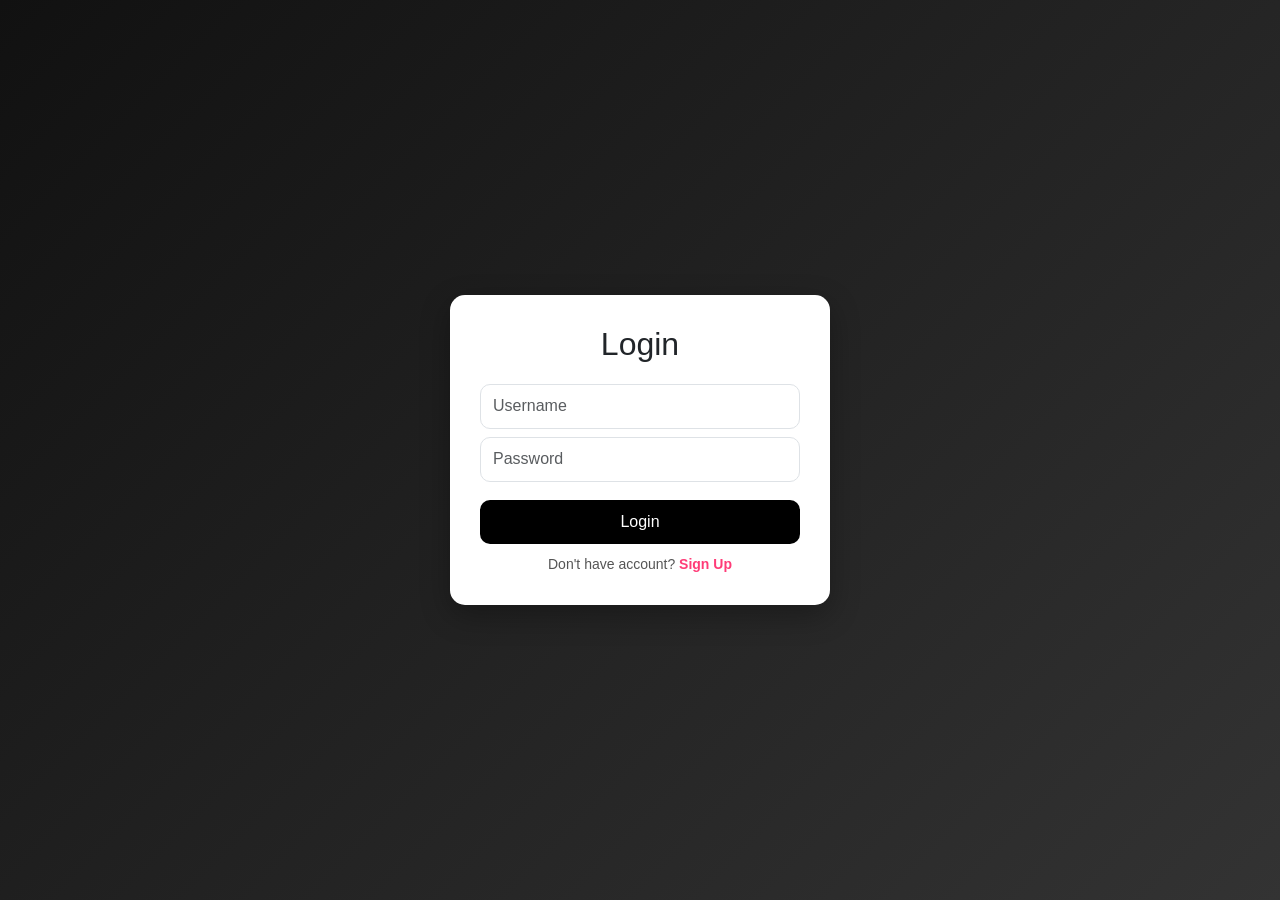
<file: index.html>
<!DOCTYPE html>
<html>
   <head>
      <!-- Basic -->
      <meta charset="utf-8" />
      <meta http-equiv="X-UA-Compatible" content="IE=edge" />
      <!-- Mobile Metas -->
      <meta name="viewport" content="width=device-width, initial-scale=1, shrink-to-fit=no" />
      <!-- Site Metas -->
       <title>Truerize IQ | Modern eCommerce Fashion Store</title>

      <meta name="description" content="Shop premium fashion products at Truerize IQ. Explore clothing, accessories, and trending styles with fast delivery and secure checkout.">
      <meta name="keywords" content="ecommerce, fashion store, buy clothes online, men shirts, women dresses">
       <meta name="author" content="TRUERIZE IQ STRATEGIC SOLUTIONS">

     
      <meta property="og:title" content="Truerize IQ Fashion Store">
      <meta property="og:description" content="Modern eCommerce product showcase with premium fashion collections">
         <meta property="og:image" content="images/slider-bg.jpg">
       <meta property="og:type" content="website">
      <meta property="og:url" content="https://sangeetha-u1.github.io/TRUERIZE-IQ-Ecommerce/">
     
     <link rel="canonical" href="https://yourdomain.com/index.html">
      <link rel="shortcut icon" href="images/favicon.png" type="">
      <!-- bootstrap core css -->
      <link rel="stylesheet" type="text/css" href="css/bootstrap.css" />
      <!-- font awesome style -->
      <link href="css/font-awesome.min.css" rel="stylesheet" />
      <!-- Custom styles for this template -->
      <link href="css/style.css" rel="stylesheet" />
      <!-- responsive style -->
      <link href="css/responsive.css" rel="stylesheet" />
   </head>
   <body>
         <!-- header section strats -->
         <header class="header_section">
            <div class="container">
                  <nav class="navbar navbar-expand-lg custom_nav-container" aria-label="Main navigation">
                  <a class="navbar-brand" href="index.html"><img width="250" src="images/logo.png" alt="#" /></a>
                  <button class="navbar-toggler" type="button" data-toggle="collapse" data-target="#navbarSupportedContent" aria-controls="navbarSupportedContent" aria-expanded="false" aria-label="Toggle navigation">
                  <span class=""> </span>
                  </button>
                  <div class="collapse navbar-collapse" id="navbarSupportedContent">
                     <ul class="navbar-nav">
                        <li class="nav-item active">
                           <a class="nav-link" href="index.html">Home <span class="sr-only">(current)</span></a>
                        </li>
                   <li class="nav-item">
                           <a class="nav-link" href="about.html">About</a>
                        </li>

                        <li class="nav-item">
                           <a class="nav-link" href="product.html">Products</a>
                        </li>
                        <li class="nav-item">
                           <a class="nav-link" href="contact.html">Contact</a>
                        </li>
                        

                  <a href="#" onclick="toggleCart()" class="nav-link">
                       <i class="fa fa-shopping-cart"></i>
                     <span id="cart-count">0</span>
                      </a>
                        
                        <button onclick="toggleDarkMode()" aria-label="Toggle dark mode">
                                 🌙</button>
                                                      <button onclick="logout()">Logout</button>

                        </li>
                       
                         
                     </ul>
                  </div>
               </nav>
            </div>
         </header>
         <!-- end header section -->
         <!-- slider section -->
                <div id="overlay" onclick="toggleCart()"></div>

<div id="cartBox">
  <h4>Your Cart</h4>
  <hr>

  <div id="cartItems"></div>

  <hr>

  <h5>Total: ₹<span id="total">0</span></h5>

  <button onclick="checkout()" class="btn btn-success w-100">
    Checkout
  </button>
</div>

         <section class="slider_section ">
            <div class="slider_bg_box">
               <img src="images/slider-bg.jpg" alt="">
            </div>
            <div id="customCarousel1" class="carousel slide" data-ride="carousel">
               <div class="carousel-inner">
                  <div class="carousel-item active">
                     <div class="container ">
                        <div class="row">
                           <div class="col-md-7 col-lg-6 ">
                              <div class="detail-box">
                                 <h1>
                                    <span>
                                    Sale 20% Off
                                    </span>
                                    <br>
                                    On Everything
                                 </h1>
                                 <p>
Enjoy exclusive discounts on our entire collection for a limited time. Discover premium quality products at unbeatable prices and upgrade your style today.
</p>
                                 <div class="btn-box">
                                    <a href="" class="btn1">
                                    Shop Now
                                    </a>
                                 </div>
                              </div>
                           </div>
                        </div>
                     </div>
                  </div>
                  <div class="carousel-item ">
                     <div class="container ">
                        <div class="row">
                           <div class="col-md-7 col-lg-6 ">
                              <div class="detail-box">
                                 <h1>
                                    <span>
                                    Sale 20% Off
                                    </span>
                                    <br>
                                    On Everything
                                 </h1>
                                 <p>
Shop the latest trends with special seasonal offers designed just for you. Fresh styles, premium quality, and great savings all in one place.
</p>
                                 <div class="btn-box">
                                    <a href="" class="btn1">
                                    Shop Now
                                    </a>
                                 </div>
                              </div>
                           </div>
                        </div>
                     </div>
                  </div>
                  <div class="carousel-item">
                     <div class="container ">
                        <div class="row">
                           <div class="col-md-7 col-lg-6 ">
                              <div class="detail-box">
                                 <h1>
                                    <span>
                                    Sale 20% Off
                                    </span>
                                    <br>
                                    On Everything
                                 </h1>
                                 <p>
Don’t miss out on our biggest sale event of the year. Grab your favorite items now before the deals end and stock runs out.
</p>
                                 <div class="btn-box">
                                    <a href="" class="btn1">
                                    Shop Now
                                    </a>
                                 </div>
                              </div>
                           </div>
                        </div>
                     </div>
                  </div>
               </div>
               <div class="container">
                  <ol class="carousel-indicators">
                     <li data-target="#customCarousel1" data-slide-to="0" class="active"></li>
                     <li data-target="#customCarousel1" data-slide-to="1"></li>
                     <li data-target="#customCarousel1" data-slide-to="2"></li>
                  </ol>
               </div>
            </div>
         </section>
         <!-- end slider section -->
      </div>
            <section class="offer-section">
  <div class="offer-wrapper">
    <div class="offer-timer">
      <h3> Limited Time Offer Ends In:</h3>

      <div class="timer-box">
        <div><span id="days">00</span><small>Days</small></div>
        <div><span id="hours">00</span><small>Hours</small></div>
        <div><span id="minutes">00</span><small>Minutes</small></div>
        <div><span id="seconds">00</span><small>Seconds</small></div>
      </div>
    </div>
  </div>
</section>

      <!-- why section -->
      <section class="why_section layout_padding">
         <div class="container">
            <div class="heading_container heading_center">
               <h2>
                  Why Shop With Us
               </h2>
            </div>
            <div class="row">
               <div class="col-md-4">
                  <div class="box ">
                     <div class="img-box">
                        <svg version="1.1" id="Layer_1" xmlns="http://www.w3.org/2000/svg" xmlns:xlink="http://www.w3.org/1999/xlink" x="0px" y="0px" viewBox="0 0 512 512" style="enable-background:new 0 0 512 512;" xml:space="preserve">
                           <g>
                              <g>
                                 <path d="M476.158,231.363l-13.259-53.035c3.625-0.77,6.345-3.986,6.345-7.839v-8.551c0-18.566-15.105-33.67-33.67-33.67h-60.392
                                    V110.63c0-9.136-7.432-16.568-16.568-16.568H50.772c-9.136,0-16.568,7.432-16.568,16.568V256c0,4.427,3.589,8.017,8.017,8.017
                                    c4.427,0,8.017-3.589,8.017-8.017V110.63c0-0.295,0.239-0.534,0.534-0.534h307.841c0.295,0,0.534,0.239,0.534,0.534v145.372
                                    c0,4.427,3.589,8.017,8.017,8.017c4.427,0,8.017-3.589,8.017-8.017v-9.088h94.569c0.008,0,0.014,0.002,0.021,0.002
                                    c0.008,0,0.015-0.001,0.022-0.001c11.637,0.008,21.518,7.646,24.912,18.171h-24.928c-4.427,0-8.017,3.589-8.017,8.017v17.102
                                    c0,13.851,11.268,25.119,25.119,25.119h9.086v35.273h-20.962c-6.886-19.883-25.787-34.205-47.982-34.205
                                    s-41.097,14.322-47.982,34.205h-3.86v-60.393c0-4.427-3.589-8.017-8.017-8.017c-4.427,0-8.017,3.589-8.017,8.017v60.391H192.817
                                    c-6.886-19.883-25.787-34.205-47.982-34.205s-41.097,14.322-47.982,34.205H50.772c-0.295,0-0.534-0.239-0.534-0.534v-17.637
                                    h34.739c4.427,0,8.017-3.589,8.017-8.017s-3.589-8.017-8.017-8.017H8.017c-4.427,0-8.017,3.589-8.017,8.017
                                    s3.589,8.017,8.017,8.017h26.188v17.637c0,9.136,7.432,16.568,16.568,16.568h43.304c-0.002,0.178-0.014,0.355-0.014,0.534
                                    c0,27.996,22.777,50.772,50.772,50.772s50.772-22.776,50.772-50.772c0-0.18-0.012-0.356-0.014-0.534h180.67
                                    c-0.002,0.178-0.014,0.355-0.014,0.534c0,27.996,22.777,50.772,50.772,50.772c27.995,0,50.772-22.776,50.772-50.772
                                    c0-0.18-0.012-0.356-0.014-0.534h26.203c4.427,0,8.017-3.589,8.017-8.017v-85.511C512,251.989,496.423,234.448,476.158,231.363z
                                    M375.182,144.301h60.392c9.725,0,17.637,7.912,17.637,17.637v0.534h-78.029V144.301z M375.182,230.881v-52.376h71.235
                                    l13.094,52.376H375.182z M144.835,401.904c-19.155,0-34.739-15.583-34.739-34.739s15.584-34.739,34.739-34.739
                                    c19.155,0,34.739,15.583,34.739,34.739S163.99,401.904,144.835,401.904z M427.023,401.904c-19.155,0-34.739-15.583-34.739-34.739
                                    s15.584-34.739,34.739-34.739c19.155,0,34.739,15.583,34.739,34.739S446.178,401.904,427.023,401.904z M495.967,299.29h-9.086
                                    c-5.01,0-9.086-4.076-9.086-9.086v-9.086h18.171V299.29z" />
                              </g>
                           </g>
                           <g>
                              <g>
                                 <path d="M144.835,350.597c-9.136,0-16.568,7.432-16.568,16.568c0,9.136,7.432,16.568,16.568,16.568
                                    c9.136,0,16.568-7.432,16.568-16.568C161.403,358.029,153.971,350.597,144.835,350.597z" />
                              </g>
                           </g>
                           <g>
                              <g>
                                 <path d="M427.023,350.597c-9.136,0-16.568,7.432-16.568,16.568c0,9.136,7.432,16.568,16.568,16.568
                                    c9.136,0,16.568-7.432,16.568-16.568C443.591,358.029,436.159,350.597,427.023,350.597z" />
                              </g>
                           </g>
                           <g>
                              <g>
                                 <path d="M332.96,316.393H213.244c-4.427,0-8.017,3.589-8.017,8.017s3.589,8.017,8.017,8.017H332.96
                                    c4.427,0,8.017-3.589,8.017-8.017S337.388,316.393,332.96,316.393z" />
                              </g>
                           </g>
                           <g>
                              <g>
                                 <path d="M127.733,282.188H25.119c-4.427,0-8.017,3.589-8.017,8.017s3.589,8.017,8.017,8.017h102.614
                                    c4.427,0,8.017-3.589,8.017-8.017S132.16,282.188,127.733,282.188z" />
                              </g>
                           </g>
                           <g>
                              <g>
                                 <path d="M278.771,173.37c-3.13-3.13-8.207-3.13-11.337,0.001l-71.292,71.291l-37.087-37.087c-3.131-3.131-8.207-3.131-11.337,0
                                    c-3.131,3.131-3.131,8.206,0,11.337l42.756,42.756c1.565,1.566,3.617,2.348,5.668,2.348s4.104-0.782,5.668-2.348l76.96-76.96
                                    C281.901,181.576,281.901,176.501,278.771,173.37z" />
                              </g>
                           </g>
                           <g>
                           </g>
                           <g>
                           </g>
                           <g>
                           </g>
                           <g>
                           </g>
                           <g>
                           </g>
                           <g>
                           </g>
                           <g>
                           </g>
                           <g>
                           </g>
                           <g>
                           </g>
                           <g>
                           </g>
                           <g>
                           </g>
                           <g>
                           </g>
                           <g>
                           </g>
                           <g>
                           </g>
                           <g>
                           </g>
                        </svg>
                     </div>
                     <div class="detail-box">
                        <h5>
                           Fast Delivery
                        </h5>
                       <p>
Get your orders delivered quickly and safely to your doorstep with our reliable and fast shipping service.
</p>
                     </div>
                  </div>
               </div>
               <div class="col-md-4">
                  <div class="box ">
                     <div class="img-box">
                        <svg version="1.1" id="Capa_1" xmlns="http://www.w3.org/2000/svg" xmlns:xlink="http://www.w3.org/1999/xlink" x="0px" y="0px" viewBox="0 0 490.667 490.667" style="enable-background:new 0 0 490.667 490.667;" xml:space="preserve">
                           <g>
                              <g>
                                 <path d="M138.667,192H96c-5.888,0-10.667,4.779-10.667,10.667V288c0,5.888,4.779,10.667,10.667,10.667s10.667-4.779,10.667-10.667
                                    v-74.667h32c5.888,0,10.667-4.779,10.667-10.667S144.555,192,138.667,192z" />
                              </g>
                           </g>
                           <g>
                              <g>
                                 <path d="M117.333,234.667H96c-5.888,0-10.667,4.779-10.667,10.667S90.112,256,96,256h21.333c5.888,0,10.667-4.779,10.667-10.667
                                    S123.221,234.667,117.333,234.667z" />
                              </g>
                           </g>
                           <g>
                              <g>
                                 <path d="M245.333,0C110.059,0,0,110.059,0,245.333s110.059,245.333,245.333,245.333s245.333-110.059,245.333-245.333
                                    S380.608,0,245.333,0z M245.333,469.333c-123.52,0-224-100.48-224-224s100.48-224,224-224s224,100.48,224,224
                                    S368.853,469.333,245.333,469.333z" />
                              </g>
                           </g>
                           <g>
                              <g>
                                 <path d="M386.752,131.989C352.085,88.789,300.544,64,245.333,64s-106.752,24.789-141.419,67.989
                                    c-3.691,4.587-2.965,11.307,1.643,14.997c4.587,3.691,11.307,2.965,14.976-1.643c30.613-38.144,76.096-60.011,124.8-60.011
                                    s94.187,21.867,124.779,60.011c2.112,2.624,5.205,3.989,8.32,3.989c2.368,0,4.715-0.768,6.677-2.347
                                    C389.717,143.296,390.443,136.576,386.752,131.989z" />
                              </g>
                           </g>
                           <g>
                              <g>
                                 <path d="M376.405,354.923c-4.224-4.032-11.008-3.861-15.061,0.405c-30.613,32.235-71.808,50.005-116.011,50.005
                                    s-85.397-17.771-115.989-50.005c-4.032-4.309-10.816-4.437-15.061-0.405c-4.309,4.053-4.459,10.816-0.405,15.083
                                    c34.667,36.544,81.344,56.661,131.456,56.661s96.789-20.117,131.477-56.661C380.864,365.739,380.693,358.976,376.405,354.923z" />
                              </g>
                           </g>
                           <g>
                              <g>
                                 <path d="M206.805,255.723c15.701-2.027,27.861-15.488,27.861-31.723c0-17.643-14.357-32-32-32h-21.333
                                    c-5.888,0-10.667,4.779-10.667,10.667v42.581c0,0.043,0,0.107,0,0.149V288c0,5.888,4.779,10.667,10.667,10.667
                                    S192,293.888,192,288v-16.917l24.448,24.469c2.091,2.069,4.821,3.115,7.552,3.115c2.731,0,5.461-1.045,7.531-3.136
                                    c4.16-4.16,4.16-10.923,0-15.083L206.805,255.723z M192,234.667v-21.333h10.667c5.867,0,10.667,4.779,10.667,10.667
                                    s-4.8,10.667-10.667,10.667H192z" />
                              </g>
                           </g>
                           <g>
                              <g>
                                 <path d="M309.333,277.333h-32v-64h32c5.888,0,10.667-4.779,10.667-10.667S315.221,192,309.333,192h-42.667
                                    c-5.888,0-10.667,4.779-10.667,10.667V288c0,5.888,4.779,10.667,10.667,10.667h42.667c5.888,0,10.667-4.779,10.667-10.667
                                    S315.221,277.333,309.333,277.333z" />
                              </g>
                           </g>
                           <g>
                              <g>
                                 <path d="M288,234.667h-21.333c-5.888,0-10.667,4.779-10.667,10.667S260.779,256,266.667,256H288
                                    c5.888,0,10.667-4.779,10.667-10.667S293.888,234.667,288,234.667z" />
                              </g>
                           </g>
                           <g>
                              <g>
                                 <path d="M394.667,277.333h-32v-64h32c5.888,0,10.667-4.779,10.667-10.667S400.555,192,394.667,192H352
                                    c-5.888,0-10.667,4.779-10.667,10.667V288c0,5.888,4.779,10.667,10.667,10.667h42.667c5.888,0,10.667-4.779,10.667-10.667
                                    S400.555,277.333,394.667,277.333z" />
                              </g>
                           </g>
                           <g>
                              <g>
                                 <path d="M373.333,234.667H352c-5.888,0-10.667,4.779-10.667,10.667S346.112,256,352,256h21.333
                                    c5.888,0,10.667-4.779,10.667-10.667S379.221,234.667,373.333,234.667z" />
                              </g>
                           </g>
                           <g>
                           </g>
                           <g>
                           </g>
                           <g>
                           </g>
                           <g>
                           </g>
                           <g>
                           </g>
                           <g>
                           </g>
                           <g>
                           </g>
                           <g>
                           </g>
                           <g>
                           </g>
                           <g>
                           </g>
                           <g>
                           </g>
                           <g>
                           </g>
                           <g>
                           </g>
                           <g>
                           </g>
                           <g>
                           </g>
                        </svg>
                     </div>
                     <div class="detail-box">
                        <h5>
                           Free Shiping
                        </h5>
                       <p>
Enjoy free shipping on all orders with no hidden charges. Shop more and save more on every purchase.
</p>
                     </div>
                  </div>
               </div>
               <div class="col-md-4">
                  <div class="box ">
                     <div class="img-box">
                        <svg id="_30_Premium" height="512" viewBox="0 0 512 512" width="512" xmlns="http://www.w3.org/2000/svg" data-name="30_Premium">
                           <g id="filled">
                              <path d="m252.92 300h3.08a124.245 124.245 0 1 0 -4.49-.09c.075.009.15.023.226.03.394.039.789.06 1.184.06zm-96.92-124a100 100 0 1 1 100 100 100.113 100.113 0 0 1 -100-100z" />
                              <path d="m447.445 387.635-80.4-80.4a171.682 171.682 0 0 0 60.955-131.235c0-94.841-77.159-172-172-172s-172 77.159-172 172c0 73.747 46.657 136.794 112 161.2v158.8c-.3 9.289 11.094 15.384 18.656 9.984l41.344-27.562 41.344 27.562c7.574 5.4 18.949-.7 18.656-9.984v-70.109l46.6 46.594c6.395 6.789 18.712 3.025 20.253-6.132l9.74-48.724 48.725-9.742c9.163-1.531 12.904-13.893 6.127-20.252zm-339.445-211.635c0-81.607 66.393-148 148-148s148 66.393 148 148-66.393 148-148 148-148-66.393-148-148zm154.656 278.016a12 12 0 0 0 -13.312 0l-29.344 19.562v-129.378a172.338 172.338 0 0 0 72 0v129.38zm117.381-58.353a12 12 0 0 0 -9.415 9.415l-6.913 34.58-47.709-47.709v-54.749a171.469 171.469 0 0 0 31.467-15.6l67.151 67.152z" />
                              <path d="m287.62 236.985c8.349 4.694 19.251-3.212 17.367-12.618l-5.841-35.145 25.384-25c7.049-6.5 2.89-19.3-6.634-20.415l-35.23-5.306-15.933-31.867c-4.009-8.713-17.457-8.711-21.466 0l-15.933 31.866-35.23 5.306c-9.526 1.119-13.681 13.911-6.634 20.415l25.384 25-5.841 35.145c-1.879 9.406 9 17.31 17.367 12.618l31.62-16.414zm-53-32.359 2.928-17.615a12 12 0 0 0 -3.417-10.516l-12.721-12.531 17.658-2.66a12 12 0 0 0 8.947-6.5l7.985-15.971 7.985 15.972a12 12 0 0 0 8.947 6.5l17.658 2.66-12.723 12.535a12 12 0 0 0 -3.417 10.516l2.928 17.615-15.849-8.231a12 12 0 0 0 -11.058 0z" />
                           </g>
                        </svg>
                     </div>
                     <div class="detail-box">
                        <h5>
                           Best Quality
                        </h5>
                        
                        
                     <p>
We ensure premium quality products that are carefully checked to give you the best shopping experience.
</p>
                     </div>
                  </div>
               </div>
            </div>
         </div>
      </section>
      <!-- end why section -->
      <!-- arrival section -->
      <!-- New Arrival Section -->
<section class="new_arrival_section">
   <div class="container">
      <div class="arrival_box">

         <div class="arrival_content">
            <span>Trending Collection</span>

            <h2>Fresh New Arrivals</h2>

            <p>
               Upgrade your wardrobe with our newest premium fashion styles.
               Modern designs, comfortable fits, and trending collections
               made for every season.
            </p>

            <a href="product.html" class="arrival_btn">
               Explore Collection
            </a>
         </div>

      </div>
   </div>
</section>
<!-- Category Section -->
<!-- Category Section -->
<section class="category_section layout_padding">
   <div class="container">

      <div class="heading_container heading_center">
         <h2>Shop By Category</h2>
         <p>
            Discover premium fashion collections designed for every style.
         </p>
      </div>

      <div class="row">

         <!-- Men Wear -->
         <div class="col-md-4">
            <div class="category_box">
               <img src="https://plus.unsplash.com/premium_photo-1669688174622-0393f5c6baa2?w=500&auto=format&fit=crop&q=60&ixlib=rb-4.1.0&ixid=M3wxMjA3fDB8MHxzZWFyY2h8MXx8bWVuJTIwc3R5bGV8ZW58MHx8MHx8fDA%3D" alt="Men Wear">

               <div class="category_content">
                  <h3>Men Wear</h3>
                  <a href="product.html">Explore</a>
               </div>
            </div>
         </div>

         <!-- Women Wear -->
         <div class="col-md-4">
            <div class="category_box">
               <img src="https://images.unsplash.com/photo-1529139574466-a303027c1d8b?q=80&w=1200&auto=format&fit=crop" alt="Women Wear">

               <div class="category_content">
                  <h3>Women Wear</h3>
                  <a href="product.html">Explore</a>
               </div>
            </div>
         </div>

         <!-- Premium Style -->
         <div class="col-md-4">
            <div class="category_box">
               <img src="https://images.unsplash.com/photo-1704926273322-86addc31fbf2?w=500&auto=format&fit=crop&q=60&ixlib=rb-4.1.0&ixid=M3wxMjA3fDB8MHxzZWFyY2h8MTB8fHdvbWVuJTIwc3R5bGV8ZW58MHx8MHx8fDA%3D" alt="Premium Style">

               <div class="category_content">
                  <h3>Premium Style</h3>
                  <a href="product.html">Explore</a>
               </div>
            </div>
         </div>

      </div>
   </div>
</section>      <!-- end arrival section -->
      

      <!-- subscribe section -->
      <section class="subscribe_section">
         <div class="container-fuild">
            <div class="box">
               <div class="row">
                  <div class="col-md-6 offset-md-3">
                     <div class="subscribe_form ">
                        <div class="heading_container heading_center">
                           <h3>Subscribe To Get Discount Offers</h3>
                        </div>
<p>
Subscribe now and be the first to receive exclusive deals, special discounts, and latest product updates straight to your inbox.
</p>
                        <form action="">
                           <label for="email" class="sr-only">Email address</label>
                     <input id="email" type="email" placeholder="Enter your email" required>
                           <button>
                           subscribe
                           </button>
                        </form>
                     </div>
                  </div>
               </div>
            </div>
         </div>
      </section>
      <!-- end subscribe section -->
      <!-- client section -->
      <section class="client_section layout_padding">
         <div class="container">
            <div class="heading_container heading_center">
               <h2>
                  Customer's Testimonial
               </h2>
            </div>
            <div id="carouselExample3Controls" class="carousel slide" data-ride="carousel">
               <div class="carousel-inner">
                  <div class="carousel-item active">
                     <div class="box col-lg-10 mx-auto">
                        <div class="img_container">
                           <div class="img-box">
                              <div class="img_box-inner">
                                 <img src="https://images.unsplash.com/photo-1604004555489-723a93d6ce74?w=500&auto=format&fit=crop&q=60&ixlib=rb-4.1.0&ixid=M3wxMjA3fDB8MHxzZWFyY2h8MTZ8fGdpcmx8ZW58MHx8MHx8fDA%3D" alt="client review">
                              </div>
                           </div>
                        </div>
                        <div class="detail-box">
                           <h5>
                              Madhuri deeksha
                           </h5>
                           <h6>
                              Customer
                           </h6>
                           <p>
I had an amazing shopping experience. The product quality is excellent and delivery was super fast. Highly recommended!
</p>
                           
                        </div>
                     </div>
                  </div>
                  <div class="carousel-item">
                     <div class="box col-lg-10 mx-auto">
                        <div class="img_container">
                           <div class="img-box">
                              <div class="img_box-inner">
                                 <img src="https://images.unsplash.com/photo-1544005313-94ddf0286df2?w=500&auto=format&fit=crop&q=60&ixlib=rb-4.1.0&ixid=M3wxMjA3fDB8MHxzZWFyY2h8N3x8Z2lybHxlbnwwfHwwfHx8MA%3D%3D" alt="client review">
                              </div>
                           </div>
                        </div>
                        <div class="detail-box">
                           <h5>
                              Shruthi Reddy
                           </h5>
                           <h6>
                              Customer
                           </h6>
                           <p>
Great service and smooth ordering process. Everything arrived on time and exactly as described. Very satisfied!
</p>
                           
                        </div>
                     </div>
                  </div>
                  <div class="carousel-item">
                     <div class="box col-lg-10 mx-auto">
                        <div class="img_container">
                           <div class="img-box">
                              <div class="img_box-inner">
                                 <img src="https://images.unsplash.com/photo-1609505848912-b7c3b8b4beda?w=500&auto=format&fit=crop&q=60&ixlib=rb-4.1.0&ixid=M3wxMjA3fDB8MHxzZWFyY2h8M3x8Z2lybHxlbnwwfHwwfHx8MA%3D%3D" alt="">
                              </div>
                           </div>
                        </div>
                        <div class="detail-box">
                           <h5>
                              Swapnika Rao
                           </h5>
                           <h6>
                              Customer
                           </h6>
                           <p>
Good quality products at affordable prices. Customer support was helpful and responsive throughout my order.
</p>
                          
                        </div>
                     </div>
                  </div>
               </div>
               <div class="carousel_btn_box">
                  <a class="carousel-control-prev" href="#carouselExample3Controls" role="button" data-slide="prev">
                  <i class="fa fa-long-arrow-left" aria-hidden="true"></i>
                  <span class="sr-only">Previous</span>
                  </a>
                  <a class="carousel-control-next" href="#carouselExample3Controls" role="button" data-slide="next">
                  <i class="fa fa-long-arrow-right" aria-hidden="true"></i>
                  <span class="sr-only">Next</span>
                  </a>
               </div>
            </div>
         </div>
      </section>
      <!-- end client section -->
      <!-- footer start -->
<footer class="footer_section">
   <div class="container">
      <div class="row">

         <!-- Brand -->
         <div class="col-md-4 footer-col">
            <div class="footer_detail">
               <a href="index.html" class="footer-logo">
                  Truerize IQ
               </a>

               <p>
                  Truerize IQ is a modern eCommerce fashion store offering premium clothing,
                  accessories, and trending styles with fast delivery and secure checkout.
               </p>

               <div class="footer_social">
                  <a href="#"><i class="fa fa-facebook"></i></a>
                  <a href="#"><i class="fa fa-instagram"></i></a>
                  <a href="#"><i class="fa fa-twitter"></i></a>
                  <a href="#"><i class="fa fa-linkedin"></i></a>
               </div>
            </div>
         </div>

         <!-- Quick Links -->
         <div class="col-md-4 footer-col">
            <div class="footer_links">
               <h4>Quick Links</h4>
               <ul>
                  <li><a href="index.html">Home</a></li>
                  <li><a href="about.html">About</a></li>
                  <li><a href="product.html">Products</a></li>
                  <li><a href="contact.html">Contact</a></li>
               </ul>
            </div>
         </div>

         <!-- Contact + Map -->
         <div class="col-md-4 footer-col">
            <div class="footer_contact">
               <h4>Contact Info</h4>

               <div class="contact_link_box">
                  <a href="#">
                     <i class="fa fa-map-marker"></i>
                     <span>Sarojini Devi, Andhra Pradesh, India</span>
                  </a>

                  <a href="#">
                     <i class="fa fa-phone"></i>
                     <span>+91 98765 43210</span>
                  </a>

                  <a href="#">
                     <i class="fa fa-envelope"></i>
                     <span>support@truerizeiq.com</span>
                  </a>
               </div>
            </div>

           
         </div>

      </div>

      <!-- copyright -->
      <div class="footer-info">
         <p>
            &copy; <span id="displayYear"></span> Truerize IQ. All Rights Reserved.
         </p>
      </div>

   </div>
</footer>
      <!-- footer end -->
      <div class="cpy_">
         <p class="mx-auto">© 2021 All Rights Reserved By <a href="https://html.design/">TRUERIZE IQ STRATEGIC SOLUTIONS</a><br>
         
         
         </p>
      </div>
      <script>
         if (localStorage.getItem("loggedIn") !== "true") {
    window.location.href = "login.html";
}
      </script>
      <!-- jQery -->
      <script src="js/jquery-3.4.1.min.js"></script>
      <!-- popper js -->
      <script src="js/popper.min.js"></script>
      <!-- bootstrap js -->
      <script src="js/bootstrap.js"></script>
      <!-- custom js -->
      <script src="js/custom.js"></script>
   </body>
</html>
</file>
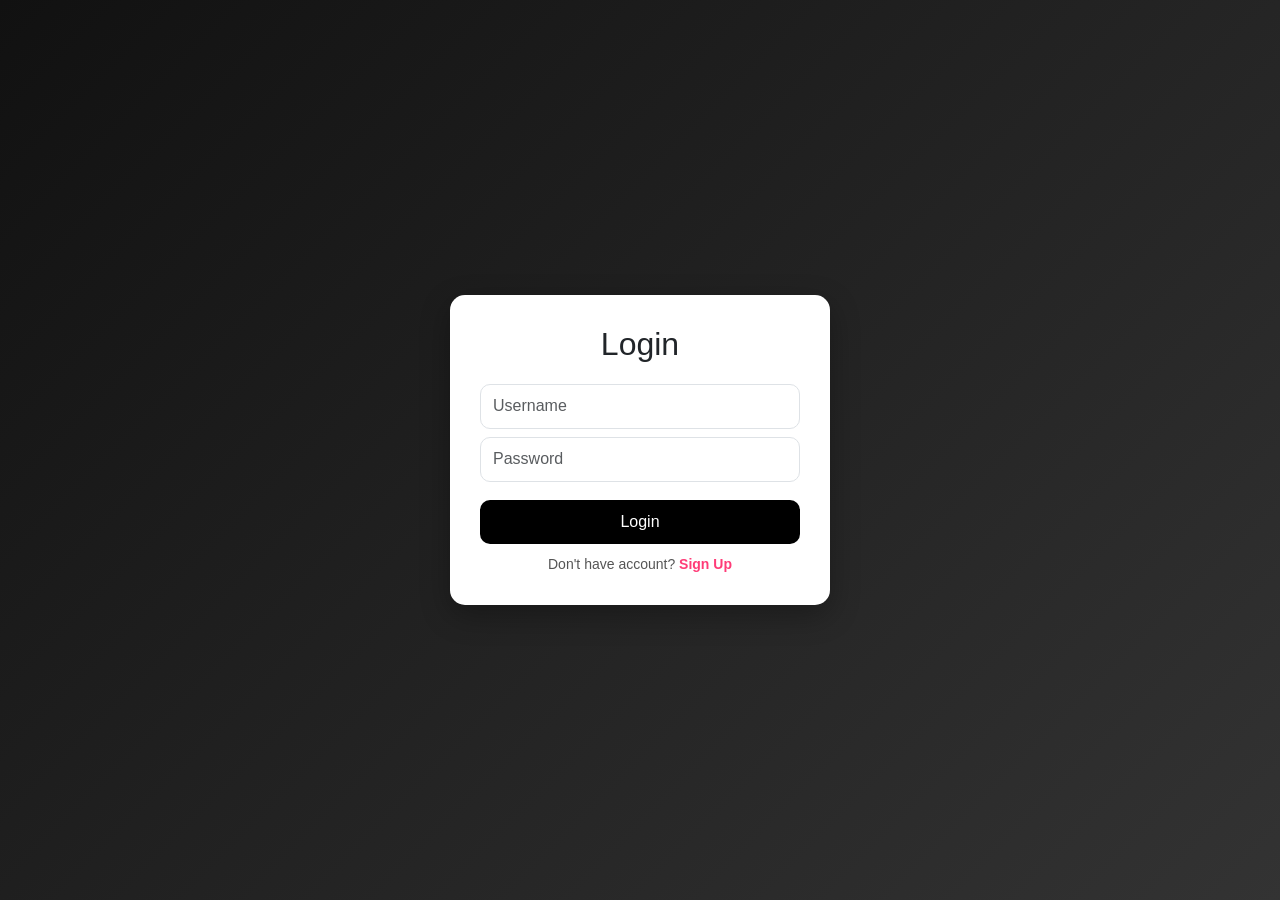
<file: about.html>
<!DOCTYPE html>
<html>
   <head>
      <!-- Basic -->
      <meta charset="utf-8" />
      <meta http-equiv="X-UA-Compatible" content="IE=edge" />
      <!-- Mobile Metas -->
      <meta name="viewport" content="width=device-width, initial-scale=1, shrink-to-fit=no" />
      <!-- Site Metas -->
       <title>Truerize IQ | Modern eCommerce Fashion Store</title>

      <meta name="description" content="Shop premium fashion products at Truerize IQ. Explore clothing, accessories, and trending styles with fast delivery and secure checkout.">
      <meta name="keywords" content="ecommerce, fashion store, buy clothes online, men shirts, women dresses">
       <meta name="author" content="TRUERIZE IQ STRATEGIC SOLUTIONS">

     
      <meta property="og:title" content="Truerize IQ Fashion Store">
      <meta property="og:description" content="Modern eCommerce product showcase with premium fashion collections">
         <meta property="og:image" content="images/slider-bg.jpg">
       <meta property="og:type" content="website">
      <meta property="og:url" content="https://sangeetha-u1.github.io/TRUERIZE-IQ-Ecommerce/">
     
     <link rel="canonical" href="https://yourdomain.com/index.html">
      <link rel="shortcut icon" href="images/favicon.png" type="">
      <!-- bootstrap core css -->
      <link rel="stylesheet" type="text/css" href="css/bootstrap.css" />
      <!-- font awesome style -->
      <link href="css/font-awesome.min.css" rel="stylesheet" />
      <!-- Custom styles for this template -->
      <link href="css/style.css" rel="stylesheet" />
      <!-- responsive style -->
      <link href="css/responsive.css" rel="stylesheet" />
   </head>

<body>
         <!-- header section strats -->
         <header class="header_section">
            <div class="container">
                  <nav class="navbar navbar-expand-lg custom_nav-container" aria-label="Main navigation">
                  <a class="navbar-brand" href="index.html"><img width="250" src="images/logo.png" alt="#" /></a>
                  <button class="navbar-toggler" type="button" data-toggle="collapse" data-target="#navbarSupportedContent" aria-controls="navbarSupportedContent" aria-expanded="false" aria-label="Toggle navigation">
                  <span class=""> </span>
                  </button>
                  <div class="collapse navbar-collapse" id="navbarSupportedContent">
                     <ul class="navbar-nav">
                        <li class="nav-item">
                           <a class="nav-link" href="index.html">Home <span class="sr-only">(current)</span></a>
                        </li>
                   <li class="nav-item active">
                           <a class="nav-link" href="about.html">About</a>
                        </li>

                        <li class="nav-item">
                           <a class="nav-link" href="product.html">Products</a>
                        </li>
                        <li class="nav-item">
                           <a class="nav-link" href="contact.html">Contact</a>
                        </li>

<a href="#" onclick="toggleCart()" class="nav-link">
  <i class="fa fa-shopping-cart"></i>
  <span id="cart-count">0</span>
</a>
                        
                        <button onclick="toggleDarkMode()" aria-label="Toggle dark mode">
                                 🌙</button>
                                                      <button onclick="logout()">Logout</button>


                     </ul>
                  </div>
               </nav>
            </div>
         </header>
         <!-- end header section -->
      </div>
      <!-- inner page section -->
             <div id="overlay" onclick="toggleCart()"></div>

<div id="cartBox">
  <h4>Your Cart</h4>
  <hr>

  <div id="cartItems"></div>

  <hr>

  <h5>Total: ₹<span id="total">0</span></h5>

  <button onclick="checkout()" class="btn btn-success w-100">
    Checkout
  </button>
</div>

      <section class="hero_banner">
   <div class="position-relative w-100" style="height: 420px;">

      <!-- Background Image -->
      <img 
         src="https://images.unsplash.com/photo-1483985988355-763728e1935b?auto=format&fit=crop&w=1600&q=80"
         style="width:100%; height:100%; object-fit:cover;"
         alt="Banner"
      >

      <!-- Dark overlay -->
      <div style="
         position:absolute;
         top:0;
         left:0;
         width:100%;
         height:100%;
         background:rgba(0,0,0,0.5);
      "></div>

      <!-- Text Content -->
      <div style="
         position:absolute;
         top:50%;
         left:50%;
         transform:translate(-50%, -50%);
         text-align:center;
         color:white;
      ">

         <h1>Welcome to Truerize IQ</h1>
         <p>Style That Defines You • Fashion That Fits Your Life</p>

         <a href="product.html" class="btn btn-light btn-sm">
            Shop Now
         </a>

      </div>

   </div>
</section>
      <!-- end inner page section -->
       <!-- why section -->
<section class="why_section layout_padding">
   <div class="container">
      <div class="heading_container heading_center">
         <h2>About Truerize IQ</h2>
      </div>

      <div class="row">
         <div class="col-md-4">
            <div class="box">
               <div class="img-box">
                  <img src="https://images.unsplash.com/photo-1521335629791-ce4aec67dd47" alt="" style="width:100%;">
               </div>
               <div class="detail-box">
                  <h5>Our Vision</h5>
                  <p>
                     We aim to bring modern fashion closer to everyone with affordable pricing and premium quality designs.
                  </p>
               </div>
            </div>
         </div>

         <div class="col-md-4">
            <div class="box">
               <div class="img-box">
                  <img src="https://images.unsplash.com/photo-1523381210434-271e8be1f52b" alt="" style="width:100%;">
               </div>
               <div class="detail-box">
                  <h5>Fast Delivery</h5>
                  <p>
                     We ensure quick and safe delivery so your fashion reaches you without delay.
                  </p>
               </div>
            </div>
         </div>

         <div class="col-md-4">
            <div class="box">
               <div class="img-box">
                  <img src="https://images.unsplash.com/photo-1520975958225-0f1f0c5b1f4f" alt="" style="width:100%;">
               </div>
               <div class="detail-box">
                  <h5>Premium Quality</h5>
                  <p>
                     Every product is carefully selected to maintain top quality and long-lasting comfort.
                  </p>
               </div>
            </div>
         </div>

      </div>
   </div>
</section>
<!-- end why section -->
<section class="layout_padding" style="background:#f8f9fa;">
   <div class="container">
      <div class="row align-items-center">

         <div class="col-md-6">
            <img src="https://images.unsplash.com/photo-1521334884684-d80222895322" alt="" style="width:100%; border-radius:10px;">
         </div>

         <div class="col-md-6">
            <h2>Our Story</h2>
            <p>
               Truerize IQ started with a simple idea — to make fashion shopping modern, fast, and reliable.
               We combine trend-driven designs with quality materials to give you the best shopping experience.
            </p>
            <p>
               From casual wear to premium collections, we focus on style that fits your everyday life.
            </p>

            <a href="product.html" class="btn btn-dark" style="margin-top:10px;">
               Explore Products
            </a>
         </div>

      </div>
   </div>
</section>
<!-- end why section -->
<!-- testimonial section -->
<section class="layout_padding" style="background:#f8f9fa;">
   <div class="container">

      <div class="heading_container heading_center">
         <h2>What Our Customers Say</h2>
      </div>

      <div class="row">

         <div class="col-md-4">
            <div class="box" style="padding:20px; background:#fff; border-radius:10px;">
               <p>
                  “Amazing quality products and super fast delivery. Really impressed with Truerize IQ!”
               </p>
               <h5>— Rahul Sharma</h5>
            </div>
         </div>

         <div class="col-md-4">
            <div class="box" style="padding:20px; background:#fff; border-radius:10px;">
               <p>
                  “Best online fashion store I’ve used. Clothes are exactly as shown and fit perfectly.”
               </p>
               <h5>— Priya Verma</h5>
            </div>
         </div>

         <div class="col-md-4">
            <div class="box" style="padding:20px; background:#fff; border-radius:10px;">
               <p>
                  “Affordable prices with premium quality. I keep coming back for more.”
               </p>
               <h5>— Arjun Reddy</h5>
            </div>
         </div>

      </div>

   </div>
</section>
<!-- end testimonial section -->
 
<footer class="footer_section">
   <div class="container">
      <div class="row">

         <!-- Brand -->
         <div class="col-md-4 footer-col">
            <div class="footer_detail">
               <a href="index.html" class="footer-logo">
                  Truerize IQ
               </a>

               <p>
                  Truerize IQ is a modern eCommerce fashion store offering premium clothing,
                  accessories, and trending styles with fast delivery and secure checkout.
               </p>

               <div class="footer_social">
                  <a href="#"><i class="fa fa-facebook"></i></a>
                  <a href="#"><i class="fa fa-instagram"></i></a>
                  <a href="#"><i class="fa fa-twitter"></i></a>
                  <a href="#"><i class="fa fa-linkedin"></i></a>
               </div>
            </div>
         </div>

         <!-- Quick Links -->
         <div class="col-md-4 footer-col">
            <div class="footer_links">
               <h4>Quick Links</h4>
               <ul>
                  <li><a href="index.html">Home</a></li>
                  <li><a href="about.html">About</a></li>
                  <li><a href="product.html">Products</a></li>
                  <li><a href="contact.html">Contact</a></li>
               </ul>
            </div>
         </div>

         <!-- Contact + Map -->
         <div class="col-md-4 footer-col">
            <div class="footer_contact">
               <h4>Contact Info</h4>

               <div class="contact_link_box">
                  <a href="#">
                     <i class="fa fa-map-marker"></i>
                     <span>Sarojini Devi, Andhra Pradesh, India</span>
                  </a>

                  <a href="#">
                     <i class="fa fa-phone"></i>
                     <span>+91 98765 43210</span>
                  </a>

                  <a href="#">
                     <i class="fa fa-envelope"></i>
                     <span>support@truerizeiq.com</span>
                  </a>
               </div>
            </div>

           
         </div>

      </div>

      <!-- copyright -->
      <div class="footer-info">
         <p>
            &copy; <span id="displayYear"></span> Truerize IQ. All Rights Reserved.
         </p>
      </div>

   </div>
</footer>
      <!-- footer section -->
             <script>
         if (localStorage.getItem("loggedIn") !== "true") {
    window.location.href = "login.html";
}
      </script>

      <!-- jQery -->
      <script src="js/jquery-3.4.1.min.js"></script>
      <!-- popper js -->
      <script src="js/popper.min.js"></script>
      <!-- bootstrap js -->
      <script src="js/bootstrap.js"></script>
      <!-- custom js -->
      <script src="js/custom.js"></script>
   </body>
</html>
</file>
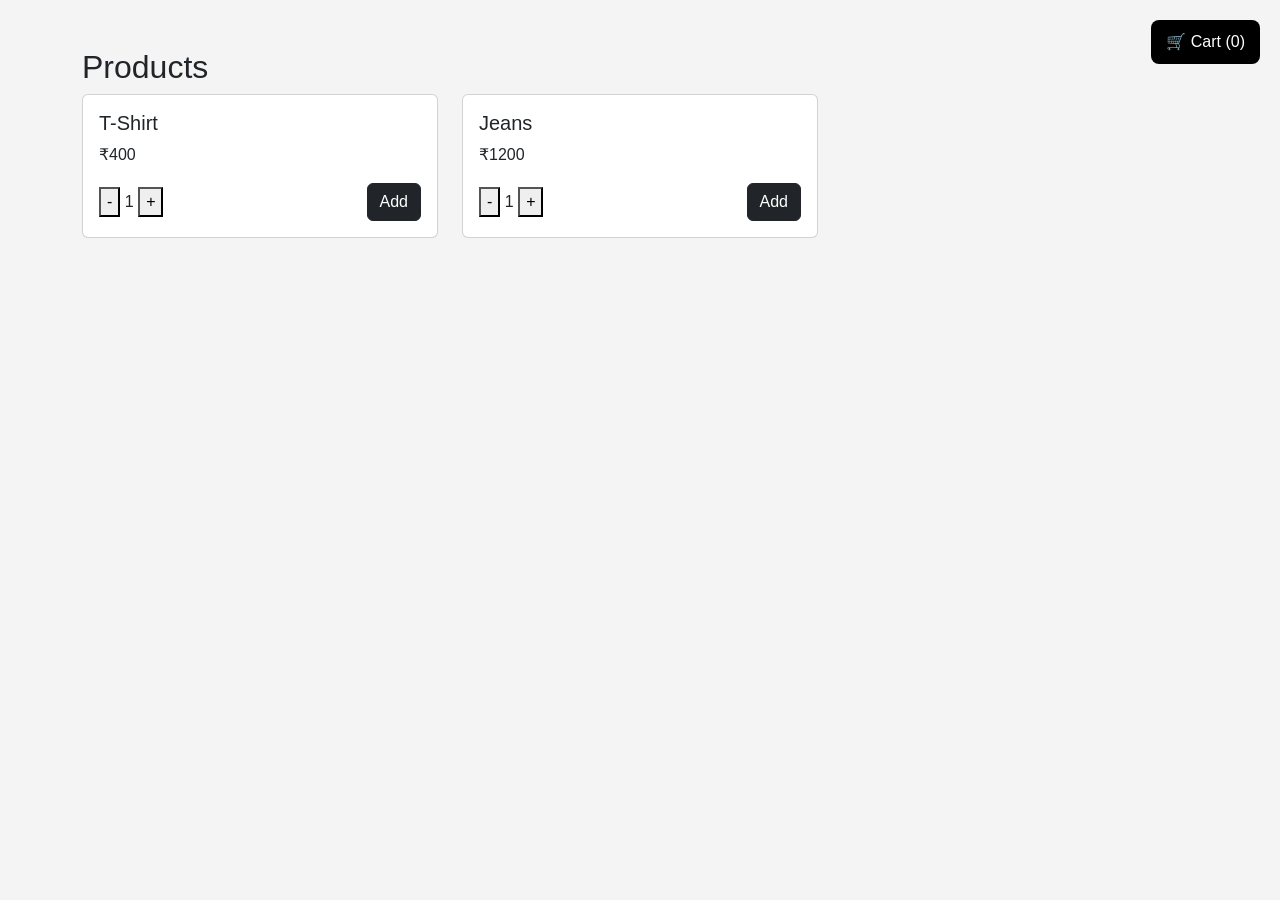
<file: cart.html>
<!DOCTYPE html>
<html lang="en">
<head>
<meta charset="UTF-8">
<title>Side Cart - Truerize IQ</title>

<meta name="viewport" content="width=device-width, initial-scale=1">

<link rel="stylesheet" href="https://cdn.jsdelivr.net/npm/bootstrap@5.3.0/dist/css/bootstrap.min.css">

<style>
body{
  font-family: Arial;
  background:#f4f4f4;
}

/* CART BUTTON */
.open-cart-btn{
  position:fixed;
  top:20px;
  right:20px;
  background:#000;
  color:#fff;
  border:none;
  padding:10px 15px;
  border-radius:8px;
  cursor:pointer;
  z-index:1001;
}

/* OVERLAY */
#overlay{
  position:fixed;
  top:0; left:0;
  width:100%;
  height:100%;
  background:rgba(0,0,0,0.4);
  display:none;
  z-index:999;
}

/* SIDE CART */
#cartBox{
  position:fixed;
  top:0;
  right:-400px;
  width:360px;
  height:100%;
  background:#fff;
  box-shadow:-3px 0 15px rgba(0,0,0,0.2);
  transition:0.3s;
  z-index:1000;
  padding:15px;
  overflow-y:auto;
}

/* ITEM */
.item{
  border:1px solid #ddd;
  padding:10px;
  border-radius:8px;
  margin-bottom:10px;
}

/* QTY */
.qty-btn{
  width:30px;
  height:30px;
  border:none;
  background:#000;
  color:#fff;
  border-radius:5px;
}

/* CHECKOUT */
.checkout-btn{
  width:100%;
  padding:10px;
  background:green;
  color:#fff;
  border:none;
  border-radius:8px;
  font-weight:bold;
}
</style>
</head>

<body>

<!-- OPEN CART BUTTON -->
<button class="open-cart-btn" onclick="toggleCart()">
🛒 Cart (<span id="count">0</span>)
</button>

<!-- OVERLAY -->
<div id="overlay" onclick="toggleCart()"></div>

<!-- SIDE CART -->
<div id="cartBox">

<h4>Your Cart</h4>
<hr>

<div id="cartItems"></div>

<hr>

<h5>Total: ₹<span id="total">0</span></h5>

<button class="checkout-btn" onclick="checkout()">
Checkout
</button>

</div>

<!-- SAMPLE PRODUCTS -->
<div class="container mt-5">

<h2>Products</h2>

<div class="row">

<div class="col-md-4">
<div class="card p-3">

<h5>T-Shirt</h5>
<p>₹400</p>

<div class="d-flex justify-content-between align-items-center">

<div>
<button onclick="changeQty(this,-1)">-</button>
<span class="qty">1</span>
<button onclick="changeQty(this,1)">+</button>
</div>

<button class="btn btn-dark"
data-name="T-Shirt"
data-price="400"
onclick="addToCart(this)">
Add
</button>

</div>

</div>
</div>

<div class="col-md-4">
<div class="card p-3">

<h5>Jeans</h5>
<p>₹1200</p>

<div class="d-flex justify-content-between align-items-center">

<div>
<button onclick="changeQty(this,-1)">-</button>
<span class="qty">1</span>
<button onclick="changeQty(this,1)">+</button>
</div>

<button class="btn btn-dark"
data-name="Jeans"
data-price="1200"
onclick="addToCart(this)">
Add
</button>

</div>

</div>
</div>

</div>
</div>

<script>
let cart = JSON.parse(localStorage.getItem("cart")) || [];

// OPEN CLOSE CART
function toggleCart(){
  let box = document.getElementById("cartBox");
  let overlay = document.getElementById("overlay");

  if(box.style.right === "0px"){
    box.style.right = "-400px";
    overlay.style.display = "none";
  } else {
    box.style.right = "0px";
    overlay.style.display = "block";
  }

  renderCart();
}

// QTY ON PRODUCT CARD
function changeQty(btn,change){
  let card = btn.closest(".card");
  let qty = card.querySelector(".qty");

  let value = parseInt(qty.innerText);
  value += change;

  if(value < 1) value = 1;

  qty.innerText = value;
}

// ADD TO CART
function addToCart(btn){
  let card = btn.closest(".card");

  let name = btn.dataset.name;
  let price = parseFloat(btn.dataset.price);
  let qty = parseInt(card.querySelector(".qty").innerText);

  let existing = cart.find(i => i.name === name);

  if(existing){
    existing.qty += qty;
  } else {
    cart.push({name,price,qty});
  }

  saveCart();
  toggleCart();
}

// RENDER CART
function renderCart(){
  let box = document.getElementById("cartItems");
  box.innerHTML = "";

  let total = 0;

  cart.forEach((item,i)=>{
    total += item.price * item.qty;

    box.innerHTML += `
      <div class="item">
        <h6>${item.name}</h6>
        <p>₹${item.price} x ${item.qty}</p>

        <div class="d-flex gap-2">
          <button class="qty-btn" onclick="updateQty(${i},-1)">-</button>
          <span>${item.qty}</span>
          <button class="qty-btn" onclick="updateQty(${i},1)">+</button>

          <button class="btn btn-sm btn-danger ms-auto" onclick="removeItem(${i})">X</button>
        </div>
      </div>
    `;
  });

  document.getElementById("total").innerText = total;
}

// UPDATE QTY IN CART
function updateQty(i, change){
  cart[i].qty += change;
  if(cart[i].qty < 1) cart[i].qty = 1;
  saveCart();
  renderCart();
}
// REMOVE ITEM
function removeItem(i){
  cart.splice(i,1);
  saveCart();
}

// SAVE CART
function saveCart(){
  localStorage.setItem("cart",JSON.stringify(cart));
  renderCart();
  updateCartCount();
}

// CART COUNT
function updateCartCount() {
  let cart = JSON.parse(localStorage.getItem("cart")) || [];
  let total = cart.reduce((sum, item) => sum + item.qty, 0);

  let el = document.getElementById("cart-count");
  if (el) el.innerText = total;
}
// CHECKOUT
function checkout(){
  alert("Order Placed 🎉");
  localStorage.removeItem("cart");
  cart = [];
  saveCart();
  toggleCart();
}

updateCartCount();
window.addEventListener("storage", function () {
  updateCartCount();
});
</script>

</body>
</html>
</file>
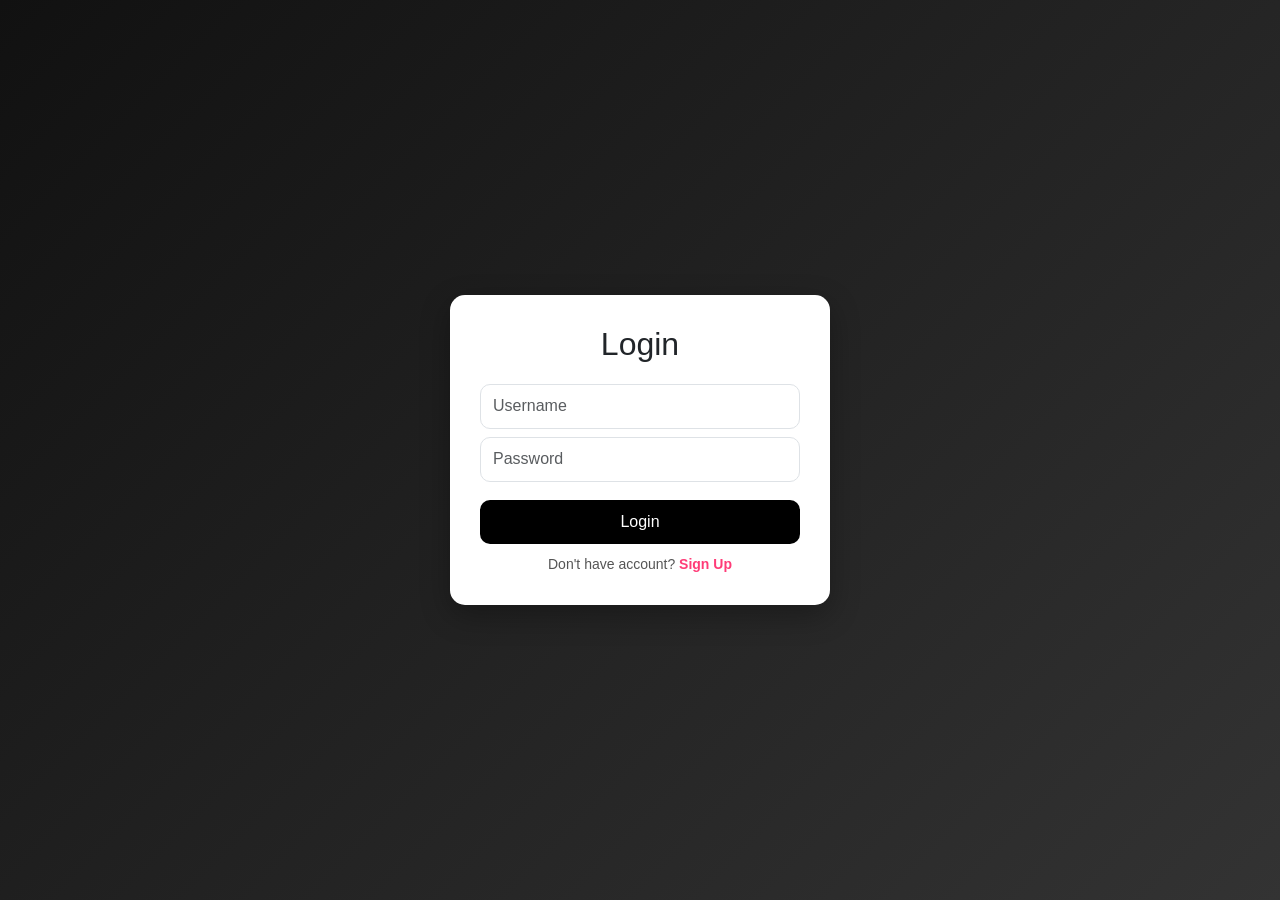
<file: contact.html>
<!DOCTYPE html>
<html>
   <head>
      <!-- Basic -->
      <meta charset="utf-8" />
      <meta http-equiv="X-UA-Compatible" content="IE=edge" />
      <!-- Mobile Metas -->
      <meta name="viewport" content="width=device-width, initial-scale=1, shrink-to-fit=no" />
      <!-- Site Metas -->
       <title>Truerize IQ | Modern eCommerce Fashion Store</title>

      <meta name="description" content="Shop premium fashion products at Truerize IQ. Explore clothing, accessories, and trending styles with fast delivery and secure checkout.">
      <meta name="keywords" content="ecommerce, fashion store, buy clothes online, men shirts, women dresses">
       <meta name="author" content="TRUERIZE IQ STRATEGIC SOLUTIONS">

     
      <meta property="og:title" content="Truerize IQ Fashion Store">
      <meta property="og:description" content="Modern eCommerce product showcase with premium fashion collections">
         <meta property="og:image" content="images/slider-bg.jpg">
       <meta property="og:type" content="website">
      <meta property="og:url" content="https://sangeetha-u1.github.io/TRUERIZE-IQ-Ecommerce/">
     
     <link rel="canonical" href="https://yourdomain.com/index.html">
      <link rel="shortcut icon" href="images/favicon.png" type="">
      <!-- bootstrap core css -->
      <link rel="stylesheet" type="text/css" href="css/bootstrap.css" />
      <!-- font awesome style -->
      <link href="css/font-awesome.min.css" rel="stylesheet" />
      <!-- Custom styles for this template -->
      <link href="css/style.css" rel="stylesheet" />
      <!-- responsive style -->
      <link href="css/responsive.css" rel="stylesheet" />
   </head>

<body>
         <!-- header section strats -->
         <header class="header_section">
            <div class="container">
                  <nav class="navbar navbar-expand-lg custom_nav-container" aria-label="Main navigation">
                  <a class="navbar-brand" href="index.html"><img width="250" src="images/logo.png" alt="#" /></a>
                  <button class="navbar-toggler" type="button" data-toggle="collapse" data-target="#navbarSupportedContent" aria-controls="navbarSupportedContent" aria-expanded="false" aria-label="Toggle navigation">
                  <span class=""> </span>
                  </button>
                  <div class="collapse navbar-collapse" id="navbarSupportedContent">
                     <ul class="navbar-nav">
                        <li class="nav-item">
                           <a class="nav-link" href="index.html">Home <span class="sr-only">(current)</span></a>
                        </li>
                   <li class="nav-item">
                           <a class="nav-link" href="about.html">About</a>
                        </li>

                        <li class="nav-item">
                           <a class="nav-link" href="product.html">Products</a>
                        </li>
                        <li class="nav-item active">
                           <a class="nav-link" href="contact.html">Contact</a>
                        </li>

<a href="#" onclick="toggleCart()" class="nav-link">
  <i class="fa fa-shopping-cart"></i>
  <span id="cart-count">0</span>
</a>

                        
                        <button onclick="toggleDarkMode()" aria-label="Toggle dark mode">
                                 🌙</button>
                                                      <button onclick="logout()">Logout</button>


                     </ul>
                  </div>
               </nav>
            </div>
         </header>

<!-- end header section -->
      </div>
            <div id="overlay" onclick="toggleCart()"></div>

<div id="cartBox">
  <h4>Your Cart</h4>
  <hr>

  <div id="cartItems"></div>

  <hr>

  <h5>Total: ₹<span id="total">0</span></h5>

  <button onclick="checkout()" class="btn btn-success w-100">
    Checkout
  </button>
</div>

<section class="why_section layout_padding">
   <div class="container">

      <div class="heading_container heading_center">
         <h2>Get In Touch</h2>
         <p style="max-width:600px;margin:auto;">
            Have questions, feedback, or need support? We’re here to help you anytime.
         </p>
      </div>

      <div class="row">
         <div class="col-lg-8 offset-lg-2">
            <div class="full">

               <form action="index.html">
                  <fieldset>

                     <input type="text" placeholder="Your Full Name" required />
                     <input type="email" placeholder="Your Email Address" required />
                     <input type="text" placeholder="Subject" required />
                     <textarea placeholder="Write your message here..." required></textarea>

                     <input type="submit" value="Send Message" />

                  </fieldset>
               </form>

            </div>
         </div>
      </div>

   </div>
</section>
      <!-- end why section -->
      <!-- testimonial highlight section -->
<section class="arrival_section">
   <div class="container">
      <div class="box">
         <div class="arrival_bg_box">
            <img src="https://images.unsplash.com/photo-1523275335684-37898b6baf30?auto=format&fit=crop&w=1400&q=80" alt="happy customers">
         </div>

         <div class="row">
            <div class="col-md-6 ml-auto">
               <div class="heading_container remove_line_bt">
                  <h2>What Our Customers Say</h2>
               </div>

               <p style="margin-top: 20px; margin-bottom: 30px;">
                  Our customers love the quality, fast delivery, and premium shopping experience we provide.
                  We focus on trust, comfort, and satisfaction with every order.
               </p>

               <a href="product.html">View Products</a>
            </div>
         </div>
      </div>
   </div>
</section>
<!-- map section -->
<section class="map_section" style="padding: 40px 0;">
   <div class="container">
      <div class="heading_container heading_center">
         <h2>Find Us Here</h2>
         <p>Visit our store location or contact us for more details</p>
      </div>

      <div style="margin-top:20px;">
         <iframe
            src="https://www.google.com/maps/embed?pb=!1m18!1m12!1m3!1d3806.253913463045!2d78.387451!3d17.498914!2m3!1f0!2f0!3f0!3m2!1i1024!2i768!4f13.1!3m3!1m2!1s0x3bcb91f5c8c2d9b1%3A0x6f4c3f9e0b9f0a00!2sHyderabad%2C%20Telangana!5e0!3m2!1sen!2sin!4v0000000000000"
            width="100%"
            height="350"
            style="border:0; border-radius:10px;"
            allowfullscreen=""
            loading="lazy"
            referrerpolicy="no-referrer-when-downgrade">
         </iframe>
      </div>
   </div>
</section>
<!-- end map section -->
<!-- end testimonial highlight section -->
      <!-- footer section -->
<!-- footer section -->
<footer class="footer_section">
   <div class="container">
      <div class="row">

         <!-- Brand -->
         <div class="col-md-4 footer-col">
            <div class="footer_detail">
               <a href="index.html" class="footer-logo">
                  Truerize IQ
               </a>

               <p>
                  Truerize IQ is a modern eCommerce fashion store offering premium clothing,
                  accessories, and trending styles with fast delivery and secure checkout.
               </p>

               <div class="footer_social">
                  <a href="#"><i class="fa fa-facebook"></i></a>
                  <a href="#"><i class="fa fa-instagram"></i></a>
                  <a href="#"><i class="fa fa-twitter"></i></a>
                  <a href="#"><i class="fa fa-linkedin"></i></a>
               </div>
            </div>
         </div>

         <!-- Quick Links -->
         <div class="col-md-4 footer-col">
            <div class="footer_links">
               <h4>Quick Links</h4>
               <ul>
                  <li><a href="index.html">Home</a></li>
                  <li><a href="about.html">About</a></li>
                  <li><a href="product.html">Products</a></li>
                  <li><a href="contact.html">Contact</a></li>
               </ul>
            </div>
         </div>

         <!-- Contact + Map -->
         <div class="col-md-4 footer-col">
            <div class="footer_contact">
               <h4>Contact Info</h4>

               <div class="contact_link_box">
                  <a href="#">
                     <i class="fa fa-map-marker"></i>
                     <span>Sarojini Devi, Andhra Pradesh, India</span>
                  </a>

                  <a href="#">
                     <i class="fa fa-phone"></i>
                     <span>+91 98765 43210</span>
                  </a>

                  <a href="#">
                     <i class="fa fa-envelope"></i>
                     <span>support@truerizeiq.com</span>
                  </a>
               </div>
            </div>

           
         </div>

      </div>

      <!-- copyright -->
      <div class="footer-info">
         <p>
            &copy; <span id="displayYear"></span> Truerize IQ. All Rights Reserved.
         </p>
      </div>

   </div>
</footer>
<!-- end footer section -->
      <!-- footer section -->
             <script>
         if (localStorage.getItem("loggedIn") !== "true") {
    window.location.href = "login.html";
}
      </script>

      <!-- jQery -->
      <script src="js/jquery-3.4.1.min.js"></script>
      <!-- popper js -->
      <script src="js/popper.min.js"></script>
      <!-- bootstrap js -->
      <script src="js/bootstrap.js"></script>
      <!-- custom js -->
      <script src="js/custom.js"></script>
   </body>
</html>
</file>
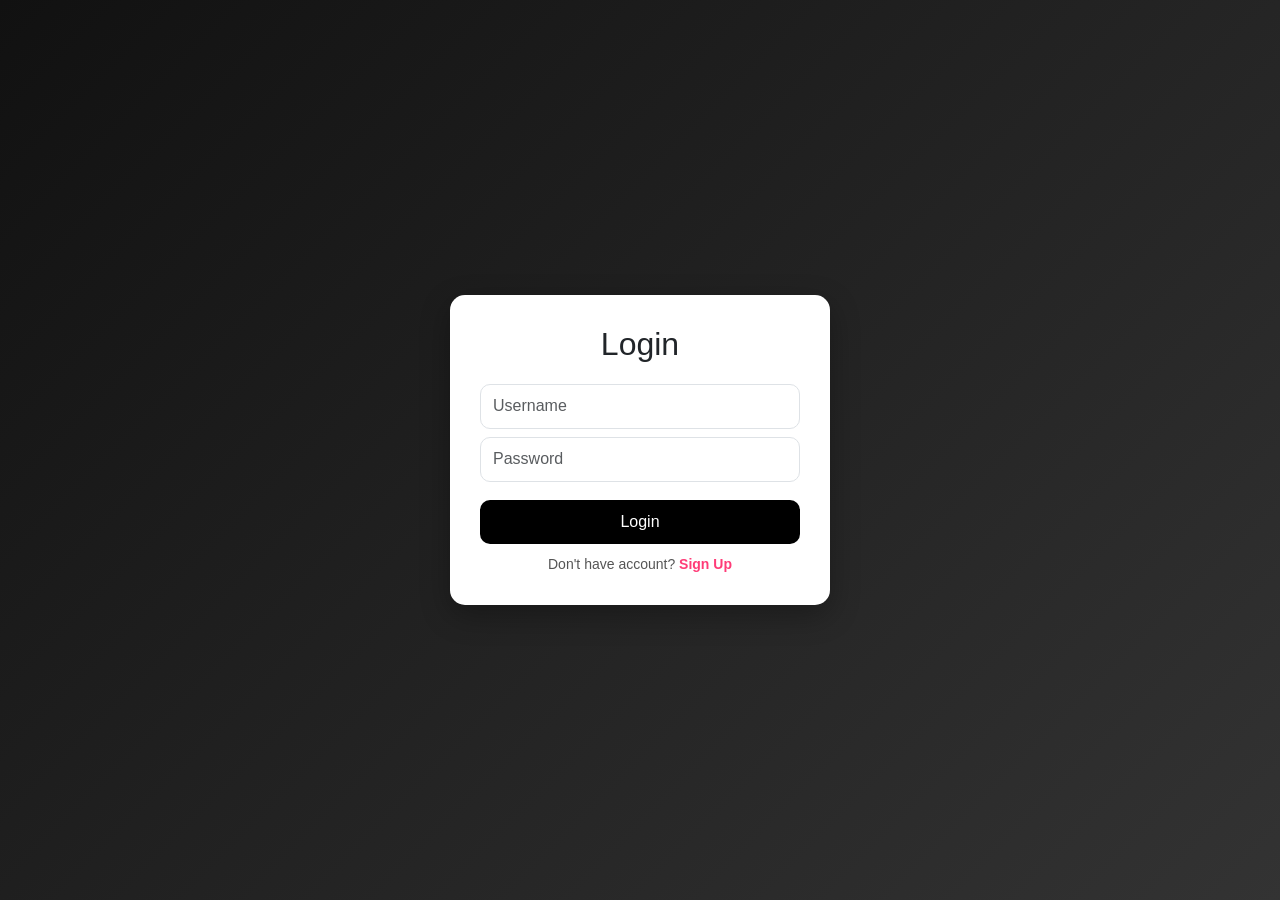
<file: login.html>
<!DOCTYPE html>
<html lang="en">
<head>
<meta charset="UTF-8">
<meta name="viewport" content="width=device-width, initial-scale=1.0">
<title>Login | Truerize IQ</title>

<link href="https://cdn.jsdelivr.net/npm/bootstrap@5.3.0/dist/css/bootstrap.min.css" rel="stylesheet">

<style>
body{
    height:100vh;
    display:flex;
    justify-content:center;
    align-items:center;
    background:linear-gradient(135deg,#111,#333);
    font-family:Arial;
}

.box{
    width:380px;
    background:#fff;
    padding:30px;
    border-radius:15px;
    box-shadow:0 10px 30px rgba(0,0,0,0.3);
}

h2{
    text-align:center;
    margin-bottom:20px;
}

input{
    height:45px;
    border-radius:10px !important;
}

.btn-main{
    width:100%;
    padding:10px;
    background:#000;
    color:#fff;
    border:none;
    border-radius:10px;
    margin-top:10px;
}

.btn-main:hover{
    background:#ff3c78;
}

.switch{
    text-align:center;
    margin-top:10px;
    font-size:14px;
    cursor:pointer;
    color:#555;
}

.switch span{
    color:#ff3c78;
    font-weight:bold;
}
</style>
</head>

<body>

<div class="box">

    <!-- LOGIN FORM -->
    <div id="loginForm">
        <h2>Login</h2>

        <input class="form-control mb-2" id="loginUser" placeholder="Username">
        <input class="form-control mb-2" id="loginPass" type="password" placeholder="Password">

        <button class="btn-main" onclick="login()">Login</button>

        <div class="switch" onclick="toggleForm()">
            Don't have account? <span>Sign Up</span>
        </div>
    </div>

    <!-- SIGNUP FORM -->
    <div id="signupForm" style="display:none;">
        <h2>Sign Up</h2>

        <input class="form-control mb-2" id="signUser" placeholder="Create Username">
        <input class="form-control mb-2" id="signPass" type="password" placeholder="Create Password">

        <button class="btn-main" onclick="signup()">Create Account</button>

        <div class="switch" onclick="toggleForm()">
            Already have account? <span>Login</span>
        </div>
    </div>

</div>

<script>

// SWITCH FORM
function toggleForm(){
    let login = document.getElementById("loginForm");
    let signup = document.getElementById("signupForm");

    if(login.style.display === "none"){
        login.style.display = "block";
        signup.style.display = "none";
    } else {
        login.style.display = "none";
        signup.style.display = "block";
    }
}

// SIGNUP
function signup(){
    let u = document.getElementById("signUser").value;
    let p = document.getElementById("signPass").value;

    if(!u || !p){
        alert("Fill all fields");
        return;
    }

    let users = JSON.parse(localStorage.getItem("users")) || [];

    let exists = users.find(x => x.user === u);

    if(exists){
        alert("Username already exists!");
        return;
    }

    users.push({user:u, pass:p});
    localStorage.setItem("users", JSON.stringify(users));

    alert("Account created successfully!");
    toggleForm();
}

// LOGIN
function login(){
    let u = document.getElementById("loginUser").value;
    let p = document.getElementById("loginPass").value;

    let users = JSON.parse(localStorage.getItem("users")) || [];

    let match = users.find(x => x.user === u && x.pass === p);

    if(match){
        localStorage.setItem("loggedIn", "true");
        localStorage.setItem("currentUser", u);
        window.location.href = "index.html";
    } else {
        alert("Invalid credentials!");
    }
}

</script>

</body>
</html>
</file>
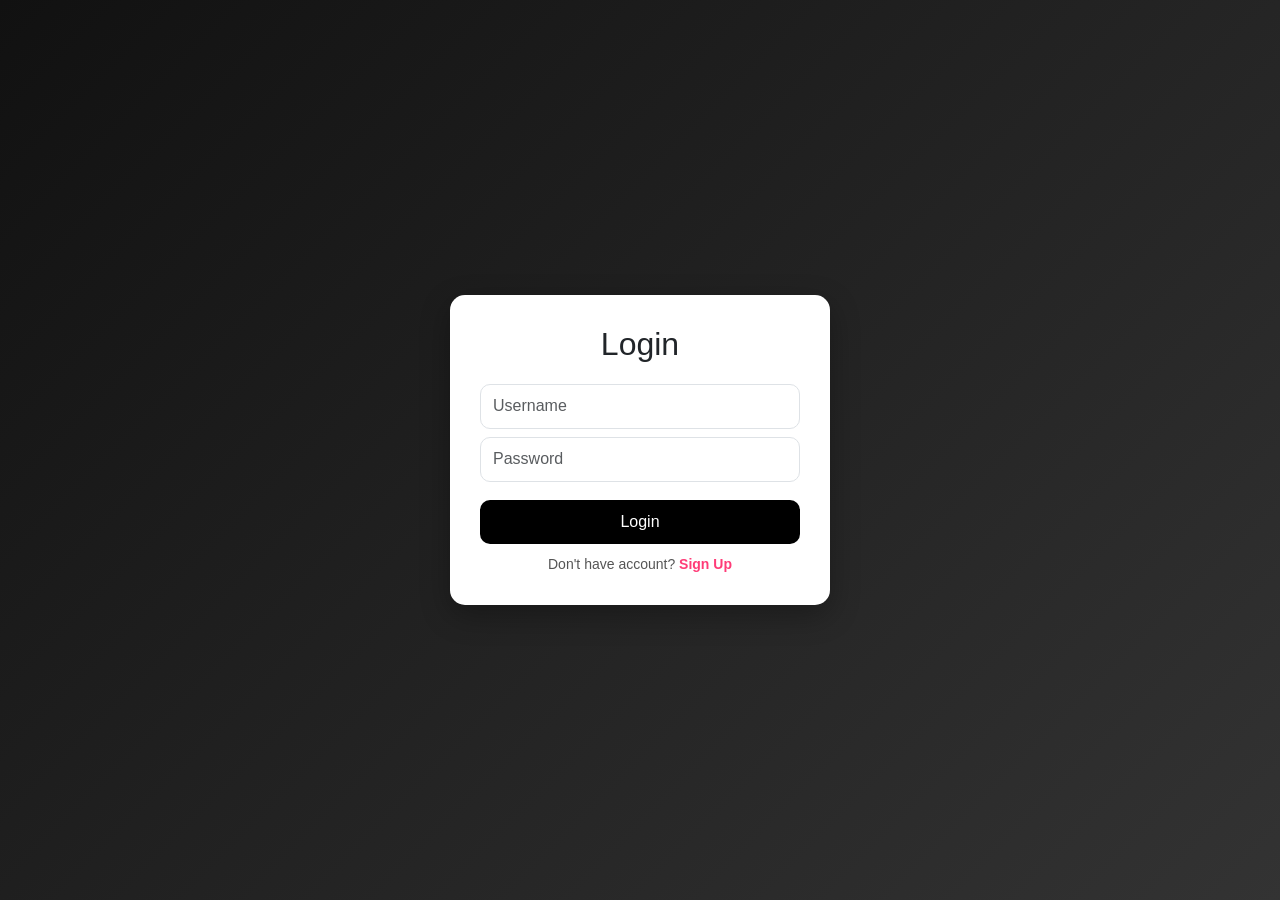
<file: product.html>
<!DOCTYPE html>
<html>
   <head>
      <!-- Basic -->
      <meta charset="utf-8" />
      <meta http-equiv="X-UA-Compatible" content="IE=edge" />
      <!-- Mobile Metas -->
      <meta name="viewport" content="width=device-width, initial-scale=1, shrink-to-fit=no" />
      <!-- Site Metas -->
       <title>Truerize IQ | Modern eCommerce Fashion Store</title>

      <meta name="description" content="Shop premium fashion products at Truerize IQ. Explore clothing, accessories, and trending styles with fast delivery and secure checkout.">
      <meta name="keywords" content="ecommerce, fashion store, buy clothes online, men shirts, women dresses">
       <meta name="author" content="TRUERIZE IQ STRATEGIC SOLUTIONS">

     
      <meta property="og:title" content="Truerize IQ Fashion Store">
      <meta property="og:description" content="Modern eCommerce product showcase with premium fashion collections">
         <meta property="og:image" content="images/slider-bg.jpg">
       <meta property="og:type" content="website">
      <meta property="og:url" content="https://sangeetha-u1.github.io/TRUERIZE-IQ-Ecommerce/">
     
     <link rel="canonical" href="https://yourdomain.com/index.html">
      <link rel="shortcut icon" href="images/favicon.png" type="">
      <!-- bootstrap core css -->
      <link rel="stylesheet" type="text/css" href="css/bootstrap.css" />
      <!-- font awesome style -->
      <link href="css/font-awesome.min.css" rel="stylesheet" />
      <!-- Custom styles for this template -->
      <link href="css/style.css" rel="stylesheet" />
      <!-- responsive style -->
      <link href="css/responsive.css" rel="stylesheet" />
   </head>

<body>
         <!-- header section strats -->
         <header class="header_section">
            <div class="container">
                  <nav class="navbar navbar-expand-lg custom_nav-container" aria-label="Main navigation">
                  <a class="navbar-brand" href="index.html"><img width="250" src="images/logo.png" alt="#" /></a>
                  <button class="navbar-toggler" type="button" data-toggle="collapse" data-target="#navbarSupportedContent" aria-controls="navbarSupportedContent" aria-expanded="false" aria-label="Toggle navigation">
                  <span class=""> </span>
                  </button>

                  <div class="collapse navbar-collapse" id="navbarSupportedContent">
                     <ul class="navbar-nav">
                        <li class="nav-item">
                           <a class="nav-link" href="index.html">Home <span class="sr-only">(current)</span></a>
                        </li>
                   <li class="nav-item">
                           <a class="nav-link" href="about.html">About</a>
                        </li>

                        <li class="nav-item active">
                           <a class="nav-link " href="product.html">Products</a>
                        </li>
                        <li class="nav-item">
                           <a class="nav-link" href="contact.html">Contact</a>
                        </li>
                      

                        
                  <a href="#" onclick="toggleCart()" class="nav-link">
                       <i class="fa fa-shopping-cart"></i>
                     <span id="cart-count">0</span>
                      </a>
                        
                        <button onclick="toggleDarkMode()" aria-label="Toggle dark mode">
                                 🌙</button>
                                                      <button onclick="logout()">Logout</button>
</li>
                                </ul>

                  </div>
               </nav>
            </div>
         </header>

<!-- end header section -->
      </div>
      <div id="overlay" onclick="toggleCart()"></div>

<div id="cartBox">
  <h4>Your Cart</h4>
  <hr>

  <div id="cartItems"></div>

  <hr>

  <h5>Total: ₹<span id="total">0</span></h5>

  <button onclick="checkout()" class="btn btn-success w-100">
    Checkout
  </button>
</div>
      <!-- inner page section -->
      <section class="product_banner">
   <div class="container">
      <div class="banner_content">
         <span>Premium Fashion Collection</span>
         <h1>Explore Our Products</h1>
         <p><b>
            Discover trending styles, premium quality fashion,
            and modern collections crafted for every occasion.</b>
         </p>
      </div>
   </div>
</section>
<div class="container text-center my-4">

  <button class="filter-btn active" onclick="filterProducts('all')">All</button>
  <button class="filter-btn" onclick="filterProducts('men')">Men</button>
  <button class="filter-btn" onclick="filterProducts('women')">Women</button>
  <button class="filter-btn" onclick="filterProducts('kids')">Kids</button>

</div>
<section id="men" class="py-5 product-section">

  <div class="container">
    <h2 class="text-center mb-4">Men Collection</h2>

    <div class="row g-4">

      <!-- PRODUCT 1 -->
      <div class="col-md-3">
        <div class="card h-100 shadow-sm">

          <img src="https://images.unsplash.com/photo-1620799140408-edc6dcb6d633?w=800"
               class="card-img-top"
               style="height:220px; object-fit:cover;">

          <div class="card-body text-center">
            <h6>T-Shirt</h6>
            <p>₹400</p>

            <div class="card-footer-custom">

              <div class="qty-box">
                <button class="qty-btn" onclick="changeQty(this, -1)">-</button>
                <span class="qty">1</span>
                <button class="qty-btn" onclick="changeQty(this, 1)">+</button>
              </div>

              <button class="add-btn"
                data-name="T-Shirt"
                data-price="400"
                  onclick="addToCart(this)">
                Add to Cart
              </button>

            </div>
          </div>

        </div>
      </div>

      <!-- PRODUCT 2 -->
      <div class="col-md-3">
        <div class="card h-100 shadow-sm">

          <img src="https://images.unsplash.com/photo-1542272604-787c3835535d?w=800"
               class="card-img-top"
               style="height:220px; object-fit:cover;">

          <div class="card-body text-center">
            <h6>Jeans</h6>
            <p>₹1200</p>

            <div class="card-footer-custom">

              <div class="qty-box">
                <button class="qty-btn" onclick="changeQty(this, -1)">-</button>
                <span class="qty">1</span>
                <button class="qty-btn" onclick="changeQty(this, 1)">+</button>
              </div>

              <button class="add-btn"
                data-name="Jeans"
                data-price="1200"
                onclick="addToCart(this)">
                Add to Cart
              </button>

            </div>
          </div>

        </div>
      </div>

      <!-- PRODUCT 3 -->
      <div class="col-md-3">
        <div class="card h-100 shadow-sm">

          <img src="https://images.unsplash.com/photo-1523381210434-271e8be1f52b?w=800"
               class="card-img-top"
               style="height:220px; object-fit:cover;">

          <div class="card-body text-center">
            <h6>Hoodie</h6>
            <p>₹1500</p>

            <div class="card-footer-custom">

              <div class="qty-box">
                <button class="qty-btn" onclick="changeQty(this, -1)">-</button>
                <span class="qty">1</span>
                <button class="qty-btn" onclick="changeQty(this, 1)">+</button>
              </div>

              <button class="add-btn"
                data-name="Hoodie"
                data-price="1500"
                onclick="addToCart(this)">
                Add to Cart
              </button>

            </div>
          </div>

        </div>
      </div>

      <!-- PRODUCT 4 -->
      <div class="col-md-3">
        <div class="card h-100 shadow-sm">

          <img src="https://images.unsplash.com/photo-1598808503746-f34c53b9323e?w=800"
               class="card-img-top"
               style="height:220px; object-fit:cover;">

          <div class="card-body text-center">
            <h6>Blazer</h6>
            <p>₹2500</p>

            <div class="card-footer-custom">

              <div class="qty-box">
                <button class="qty-btn" onclick="changeQty(this, -1)">-</button>
                <span class="qty">1</span>
                <button class="qty-btn" onclick="changeQty(this, 1)">+</button>
              </div>

              <button class="add-btn"
                data-name="Blazer"
                data-price="2500"
                onclick="addToCart(this)">
                Add to Cart
              </button>

            </div>
          </div>

        </div>
      </div>

    </div>
  </div>

</section>
<section id="women" class="py-5 product-section">

  <div class="container">
    <h2 class="text-center mb-4">Women Collection</h2>

    <div class="row g-4">

      <!-- PRODUCT 1 -->
      <div class="col-md-3">
        <div class="card h-100 shadow-sm">

          <img src="https://images.unsplash.com/photo-1618244972963-dbee1a7edc95?w=800"
               class="card-img-top"
               style="height:220px; object-fit:cover;">

          <div class="card-body text-center">
            <h6>Dress</h6>
            <p>₹1800</p>

            <div class="card-footer-custom">
              <div class="qty-box">
                <button class="qty-btn" onclick="changeQty(this, -1)">-</button>
                <span class="qty">1</span>
                <button class="qty-btn" onclick="changeQty(this, 1)">+</button>
              </div>

              <button class="add-btn"
                data-name="Dress"
                data-price="1800"
                onclick="addToCart(this)">
                Add to Cart
              </button>
            </div>

          </div>
        </div>
      </div>

      <!-- PRODUCT 2 -->
      <div class="col-md-3">
        <div class="card h-100 shadow-sm">

          <img src="https://images.unsplash.com/photo-1617922001439-4a2e6562f328?w=800"
               class="card-img-top"
               style="height:220px; object-fit:cover;">

          <div class="card-body text-center">
            <h6>Hand Bag</h6>
            <p>₹2200</p>

            <div class="card-footer-custom">
              <div class="qty-box">
                <button class="qty-btn" onclick="changeQty(this, -1)">-</button>
                <span class="qty">1</span>
                <button class="qty-btn" onclick="changeQty(this, 1)">+</button>
              </div>

              <button class="add-btn"
                data-name="Hand Bag"
                data-price="2200"
                onclick="addToCart(this)">
                Add to Cart
              </button>
            </div>

          </div>
        </div>
      </div>

      <!-- PRODUCT 3 -->
      <div class="col-md-3">
        <div class="card h-100 shadow-sm">

          <img src="https://images.unsplash.com/photo-1511499767150-a48a237f0083?w=800"
               class="card-img-top"
               style="height:220px; object-fit:cover;">

          <div class="card-body text-center">
            <h6>Sunglasses</h6>
            <p>₹900</p>

            <div class="card-footer-custom">
              <div class="qty-box">
                <button class="qty-btn" onclick="changeQty(this, -1)">-</button>
                <span class="qty">1</span>
                <button class="qty-btn" onclick="changeQty(this, 1)">+</button>
              </div>

              <button class="add-btn"
                data-name="Sunglasses"
                data-price="900"
                onclick="addToCart(this)">
                Add to Cart
              </button>
            </div>

          </div>
        </div>
      </div>

      <!-- PRODUCT 4 -->
      <div class="col-md-3">
        <div class="card h-100 shadow-sm">

          <img src="https://images.unsplash.com/photo-1590099033615-be195f8d575c?w=800"
               class="card-img-top"
               style="height:220px; object-fit:cover;">

          <div class="card-body text-center">
            <h6>Heels</h6>
            <p>₹2000</p>

            <div class="card-footer-custom">
              <div class="qty-box">
                <button class="qty-btn" onclick="changeQty(this, -1)">-</button>
                <span class="qty">1</span>
                <button class="qty-btn" onclick="changeQty(this, 1)">+</button>
              </div>

              <button class="add-btn"
                data-name="Heels"
                data-price="2000"
                onclick="addToCart(this)">
                Add to Cart
              </button>
            </div>

          </div>
        </div>
      </div>

    </div>
  </div>

</section><!-- ================= KIDS ================= -->
<section id="kids" class="py-5 product-section">

  <div class="container">
    <h2 class="text-center mb-4">Kids Collection</h2>

    <div class="row g-4">

      <!-- PRODUCT 1 -->
      <div class="col-md-3">
        <div class="card h-100 shadow-sm">

          <img src="https://images.unsplash.com/photo-1542291026-7eec264c27ff?w=800"
               class="card-img-top"
               style="height:220px; object-fit:cover;">

          <div class="card-body text-center">
            <h6>Shoes</h6>
            <p>₹700</p>

            <div class="card-footer-custom">
              <div class="qty-box">
                <button class="qty-btn" onclick="changeQty(this, -1)">-</button>
                <span class="qty">1</span>
                <button class="qty-btn" onclick="changeQty(this, 1)">+</button>
              </div>

              <button class="add-btn"
                data-name="Kids Shoes"
                data-price="700"
                onclick="addToCart(this)">
                Add to Cart
              </button>
            </div>

          </div>
        </div>
      </div>

      <!-- PRODUCT 2 -->
      <div class="col-md-3">
        <div class="card h-100 shadow-sm">

          <img src="https://images.unsplash.com/photo-1591047139829-d91aecb6caea?w=800"
               class="card-img-top"
               style="height:220px; object-fit:cover;">

          <div class="card-body text-center">
            <h6>Jacket</h6>
            <p>₹1100</p>

            <div class="card-footer-custom">
              <div class="qty-box">
                <button class="qty-btn" onclick="changeQty(this, -1)">-</button>
                <span class="qty">1</span>
                <button class="qty-btn" onclick="changeQty(this, 1)">+</button>
              </div>

              <button class="add-btn"
                data-name="Kids Jacket"
                data-price="1100"
                onclick="addToCart(this)">
                Add to Cart
              </button>
            </div>

          </div>
        </div>
      </div>

      <!-- PRODUCT 3 -->
      <div class="col-md-3">
        <div class="card h-100 shadow-sm">

          <img src="https://images.unsplash.com/photo-1523275335684-37898b6baf30?w=800"
               class="card-img-top"
               style="height:220px; object-fit:cover;">

          <div class="card-body text-center">
            <h6>Watch</h6>
            <p>₹500</p>

            <div class="card-footer-custom">
              <div class="qty-box">
                <button class="qty-btn" onclick="changeQty(this, -1)">-</button>
                <span class="qty">1</span>
                <button class="qty-btn" onclick="changeQty(this, 1)">+</button>
              </div>

              <button class="add-btn"
                data-name="Kids Watch"
                data-price="500"
                onclick="addToCart(this)">
                Add to Cart
              </button>
            </div>

          </div>
        </div>
      </div>

      <!-- PRODUCT 4 -->
      <div class="col-md-3">
        <div class="card h-100 shadow-sm">

          <img src="https://images.unsplash.com/photo-1583337130417-3346a1be7dee?w=800"
               class="card-img-top"
               style="height:220px; object-fit:cover;">

          <div class="card-body text-center">
            <h6>Toy Set</h6>
            <p>₹350</p>

            <div class="card-footer-custom">
              <div class="qty-box">
                <button class="qty-btn" onclick="changeQty(this, -1)">-</button>
                <span class="qty">1</span>
                <button class="qty-btn" onclick="changeQty(this, 1)">+</button>
              </div>

              <button class="add-btn"
                data-name="Toy Set"
                data-price="350"
                onclick="addToCart(this)">
                Add to Cart
              </button>
            </div>

          </div>
        </div>
      </div>

    </div>
  </div>

</section>
      <!-- end inner page section -->
      <!-- end product section -->
      <!-- footer section -->
<footer class="footer_section">
   <div class="container">
      <div class="row">

         <!-- Brand -->
         <div class="col-md-4 footer-col">
            <div class="footer_detail">
               <a href="index.html" class="footer-logo">
                  Truerize IQ
               </a>

               <p>
                  Truerize IQ is a modern eCommerce fashion store offering premium clothing,
                  accessories, and trending styles with fast delivery and secure checkout.
               </p>

               <div class="footer_social">
                  <a href="#"><i class="fa fa-facebook"></i></a>
                  <a href="#"><i class="fa fa-instagram"></i></a>
                  <a href="#"><i class="fa fa-twitter"></i></a>
                  <a href="#"><i class="fa fa-linkedin"></i></a>
               </div>
            </div>
         </div>

         <!-- Quick Links -->
         <div class="col-md-4 footer-col">
            <div class="footer_links">
               <h4>Quick Links</h4>
               <ul>
                  <li><a href="index.html">Home</a></li>
                  <li><a href="about.html">About</a></li>
                  <li><a href="product.html">Products</a></li>
                  <li><a href="contact.html">Contact</a></li>
               </ul>
            </div>
         </div>

         <!-- Contact + Map -->
         <div class="col-md-4 footer-col">
            <div class="footer_contact">
               <h4>Contact Info</h4>

               <div class="contact_link_box">
                  <a href="#">
                     <i class="fa fa-map-marker"></i>
                     <span>Sarojini Devi, Andhra Pradesh, India</span>
                  </a>

                  <a href="#">
                     <i class="fa fa-phone"></i>
                     <span>+91 98765 43210</span>
                  </a>

                  <a href="#">
                     <i class="fa fa-envelope"></i>
                     <span>support@truerizeiq.com</span>
                  </a>
               </div>
            </div>

           
         </div>

      </div>

      <!-- copyright -->
      <div class="footer-info">
         <p>
            &copy; <span id="displayYear"></span> Truerize IQ. All Rights Reserved.
         </p>
      </div>

   </div>
</footer>
      <!-- footer section -->
      <!-- jQery --><script>
         window.addEventListener("storage", function () {
  updateCartCount();
});
if (localStorage.getItem("loggedIn") !== "true") {
    window.location.href = "login.html";
}
      </script>
      <script src="js/jquery-3.4.1.min.js"></script>
      <!-- popper js -->
      <script src="js/popper.min.js"></script>
      <!-- bootstrap js -->
      <script src="js/bootstrap.js"></script>
      <!-- custom js -->
      <script src="js/custom.js"></script>
   </body>
</html>
</file>
<file: css/style.css>
@import url('https://fonts.googleapis.com/css2?family=Montserrat:ital,wght@0,100;0,200;0,300;0,400;0,500;0,600;0,700;0,800;0,900;1,100;1,200;1,300;1,400;1,500;1,600;1,700;1,800;1,900&display=swap');

* {
  box-sizing: border-box;
}
body {
  font-family: 'Montserrat', sans-serif;
  color: #0c0c0c;
  background-color: #ffffff;
  overflow-x: hidden;
}

.layout_padding {
  padding: 70px 0;
}

.layout_padding2 {
  padding: 75px 0;
}

.layout_padding2-top {
  padding-top: 75px;
}

.layout_padding2-bottom {
  padding-bottom: 75px;
}

.layout_padding-top {
  padding-top: 90px;
}

.layout_padding-bottom {
  padding-bottom: 90px;
}

h1,
h2 {
  font-family: 'Playfair Display', serif;
}
.header_section {
  position: sticky;
  top: 0;
  z-index: 1000;
  background: #fff;
}
.heading_container {
  display: -webkit-box;
  display: -ms-flexbox;
  display: flex;
  -webkit-box-orient: vertical;
  -webkit-box-direction: normal;
      -ms-flex-direction: column;
          flex-direction: column;
  -webkit-box-align: start;
      -ms-flex-align: start;
          align-items: flex-start;
}

.heading_container h2 {
    position: relative;
    margin-bottom: 0;
    font-size: 3.5rem;
    font-weight: bold;
}

.heading_container h2::after {
    content: "";
    display: block;
    width: 70px;
    height: 5px;
    background: #f7444e;
    margin: 10px auto 10px;
}

.heading_container h2 span {
  color: #f7444e;
}

.heading_container p {
  margin-top: 10px;
  margin-bottom: 0;
}

.heading_container.heading_center {
  -webkit-box-align: center;
      -ms-flex-align: center;
          align-items: center;
  text-align: center;
}

a,
a:hover,
a:focus {
  text-decoration: none;
}

a:hover,
a:focus {
  color: initial;
}

.btn,
.btn:focus {
  outline: none !important;
  -webkit-box-shadow: none;
          box-shadow: none;
}

/*header section*/
.hero_area {
  position: relative;
  min-height: 100vh;
  display: -webkit-box;
  display: -ms-flexbox;
  display: flex;
  -webkit-box-orient: vertical;
  -webkit-box-direction: normal;
      -ms-flex-direction: column;
          flex-direction: column;
}

.sub_page .hero_area {
  min-height: auto;
  -webkit-box-shadow: 0 0 5px 0 rgba(0, 0, 0, 0.25);
          box-shadow: 0 0 5px 0 rgba(0, 0, 0, 0.25);
}

.header_section {
    padding: 15px 0;
}

.header_section .container-fluid {
  padding-right: 25px;
  padding-left: 25px;
}

.navbar-brand {
  font-family: 'Playfair Display', serif;
}

.navbar-brand span {
  font-weight: bold;
  font-size: 32px;
  color: #000000;
}

.custom_nav-container {
  padding: 0;
}

.custom_nav-container .navbar-nav {
  margin-left: auto;
}

.custom_nav-container .navbar-nav .nav-item .nav-link {
    padding: 5px 20px;
    color: #131313;
    text-align: center;
    text-transform: uppercase;
    border-radius: 5px;
    -webkit-transition: all 0.3s;
    transition: all 0.3s;
    font-weight: 700;
}

.custom_nav-container .navbar-nav .nav-item .nav-link svg {
  width: 17px;
  height: auto;
  fill: #000000;
  margin-bottom: 2px;
}

.custom_nav-container .navbar-nav .nav-item:hover .nav-link, .custom_nav-container .navbar-nav .nav-item.active .nav-link {
  color: #f7444e;
}

.custom_nav-container .navbar-nav .nav-item:hover .nav-link svg, .custom_nav-container .navbar-nav .nav-item.active .nav-link svg {
  fill: #f7444e;
}

.custom_nav-container .nav_search-btn {
  width: 35px;
  height: 35px;
  padding: 0;
  border: none;
  color: #000000;
}

.custom_nav-container .nav_search-btn:hover {
  color: #f7444e;
}

.custom_nav-container .navbar-toggler {
  outline: none;
}

.custom_nav-container .navbar-toggler {
  padding: 0;
  width: 37px;
  height: 42px;
  -webkit-transition: all 0.3s;
  transition: all 0.3s;
}

.custom_nav-container .navbar-toggler span {
  display: block;
  width: 35px;
  height: 4px;
  background-color: #000000;
  margin: 7px 0;
  -webkit-transition: all 0.3s;
  transition: all 0.3s;
  position: relative;
  border-radius: 5px;
  transition: all 0.3s;
}

.custom_nav-container .navbar-toggler span::before, .custom_nav-container .navbar-toggler span::after {
  content: "";
  position: absolute;
  left: 0;
  height: 100%;
  width: 100%;
  background-color: #000000;
  top: -10px;
  border-radius: 5px;
  -webkit-transition: all 0.3s;
  transition: all 0.3s;
}

.custom_nav-container .navbar-toggler span::after {
  top: 10px;
}

.custom_nav-container .navbar-toggler[aria-expanded="true"] {
  -webkit-transform: rotate(360deg);
          transform: rotate(360deg);
}

.custom_nav-container .navbar-toggler[aria-expanded="true"] span {
  -webkit-transform: rotate(45deg);
          transform: rotate(45deg);
}

.custom_nav-container .navbar-toggler[aria-expanded="true"] span::before, .custom_nav-container .navbar-toggler[aria-expanded="true"] span::after {
  -webkit-transform: rotate(90deg);
          transform: rotate(90deg);
  top: 0;
}

/*end header section*/
/* slider section */
.slider_section {
  -webkit-box-flex: 1;
      -ms-flex: 1;
          flex: 1;
  display: -webkit-box;
  display: -ms-flexbox;
  display: flex;
  -webkit-box-align: center;
      -ms-flex-align: center;
          align-items: center;
  position: relative;
  padding: 90px 0 75px 0;
}

.slider_section .row {
  -webkit-box-align: center;
      -ms-flex-align: center;
          align-items: center;
}

.slider_section #customCarousel1 {
  width: 100%;
  position: unset;
}

.slider_section .detail-box h1 {
    font-size: 4.5rem;
    font-weight: bold;
    margin-bottom: 15px;
    color: #002c3e;
    line-height: 70px;
}

.slider_section .detail-box h1 span {
  color: #f7444e;
}

.slider_section .detail-box p {
    font-size: 16px;
    margin-top: 20px;
    margin-bottom: 1.5rem;
}

.slider_section .detail-box a {
    display: inline-block;
    padding: 12px 45px;
    background-color: #f7444e;
    border: 1px solid #f7444e;
    color: #ffffff;
    border-radius: 0;
    -webkit-transition: all 0.3s;
    transition: all 0.3s;
    margin-top: 10px;
    font-weight: 700;
}

.slider_section .detail-box a:hover {
  background-color: transparent;
  color: #f7444e;
}

.slider_section .img-box img {
  width: 100%;
}

.slider_section .carousel-indicators {
  position: unset;
  margin: 0;
  margin-top: 45px;
  -webkit-box-pack: start;
      -ms-flex-pack: start;
          justify-content: flex-start;
  -webkit-box-align: center;
      -ms-flex-align: center;
          align-items: center;
}

.slider_section .carousel-indicators li {
  background-color: #ffffff;
  width: 12px;
  height: 12px;
  border-radius: 100%;
  opacity: 1;
}

.slider_section .carousel-indicators li.active {
  width: 20px;
  height: 20px;
  background-color: #f7444e;
}

.slider_bg_box {
  position: absolute;
  top: 0;
  left: 0;
  width: 100%;
  height: 100%;
  z-index: -1;
}

.slider_bg_box img {
  width: 100%;
  height: 100%;
  -o-object-fit: cover;
     object-fit: cover;
  -o-object-position: top right;
     object-position: top right;
}

.product_section .heading_container {
  margin-bottom: 20px;
}

.product_section .box {
    position: relative;
    margin-top: 25px;
    padding: 35px 35px;
    background-color: #f7f8f9;
    -webkit-transition: all .3s;
    transition: all .3s;
    overflow: hidden;
    box-shadow: 5px 5px 5px -5px rgba(0,0,0,.2);
    border: solid #fff 10px;
}

.product_section .box .img-box {
  display: -webkit-box;
  display: -ms-flexbox;
  display: flex;
  -webkit-box-pack: center;
      -ms-flex-pack: center;
          justify-content: center;
  -webkit-box-align: center;
      -ms-flex-align: center;
          align-items: center;
  height: 215px;
}

.product_section .box .img-box img {
  max-width: 100%;
  max-height: 160px;
  -webkit-transition: all .3s;
  transition: all .3s;
}

.product_section .box .detail-box {
  text-align: center;
  display: -webkit-box;
  display: -ms-flexbox;
  display: flex;
  -webkit-box-pack: justify;
      -ms-flex-pack: justify;
          justify-content: space-between;
}

.product_section .box .detail-box h5 {
  font-size: 18px;
  margin-top: 10px;
}

.product_section .box .detail-box h6 {
  margin-top: 10px;
  color: #002c3e;
  font-weight: 600;
}

.product_section .box:hover img {
  -webkit-transform: scale(1.1);
          transform: scale(1.1);
}

.product_section .box:hover .option_container {
  opacity: 1;
  visibility: visible;
  -webkit-transform: translateY(0);
          transform: translateY(0);
}
.arrival_section {
    background-color: #d4ced0;
}
.product_section .option_container {
  position: absolute;
  top: 0;
  left: 0;
  width: 100%;
  height: 100%;
  display: -webkit-box;
  display: -ms-flexbox;
  display: flex;
  -webkit-box-pack: center;
      -ms-flex-pack: center;
          justify-content: center;
  -webkit-box-align: center;
      -ms-flex-align: center;
          align-items: center;
  background-color: rgba(255, 255, 255, 0.6);
  z-index: 3;
  opacity: 0;
  visibility: hidden;
  -webkit-transition: all .2s;
  transition: all .2s;
  -webkit-transform: translateY(100%);
          transform: translateY(100%);
}

.product_section .options {
  display: -webkit-box;
  display: -ms-flexbox;
  display: flex;
  -webkit-box-orient: vertical;
  -webkit-box-direction: normal;
      -ms-flex-direction: column;
          flex-direction: column;
  -webkit-box-align: center;
      -ms-flex-align: center;
          align-items: center;
}

.product_section .options a {
  display: inline-block;
  padding: 8px 15px;
  border-radius: 30px;
  width: 165px;
  text-align: center;
  -webkit-transition: all .3s;
  transition: all .3s;
  margin: 5px 0;
}

.product_section .options .option1 {
  background-color: #f7444e;
  border: 1px solid #f7444e;
  color: #ffffff;
}

.product_section .options .option1:hover {
  background-color: transparent;
  color: #f7444e;
}

.product_section .options .option2 {
  background-color: #000000;
  border: 1px solid #000000;
  color: #ffffff;
}

.product_section .options .option2:hover {
  background-color: transparent;
  color: #000000;
}

.product_section .btn-box {
  display: -webkit-box;
  display: -ms-flexbox;
  display: flex;
  -webkit-box-pack: center;
      -ms-flex-pack: center;
          justify-content: center;
  margin-top: 45px;
}

.product_section .btn-box a {
  display: inline-block;
  padding: 10px 40px;
  background-color: #f7444e;
  border: 1px solid #f7444e;
  color: #ffffff;
  border-radius: 0;
  -webkit-transition: all 0.3s;
  transition: all 0.3s;
}

.product_section .btn-box a:hover {
  background-color: transparent;
  color: #f7444e;
}

.arrival_section .heading_container {
  color: #002c3e;
  margin-bottom: 10px;
}

.arrival_section .box {
  padding: 120px 45px;
  position: relative;
}

.arrival_section .arrival_bg_box {
    position: absolute;
    top: 0;
    left: 0;
    width: 100%;
    height: 100%;
    z-index: 3;
}

.arrival_section .arrival_bg_box img {
    width: 50%;
    height: 100%;
    -o-object-fit: cover;
    object-fit: cover;
    -o-object-position: top left;
    object-position: top left;
}

.arrival_section a {
  display: inline-block;
  padding: 10px 45px;
  background-color: #f7444e;
  border: 1px solid #f7444e;
  color: #ffffff;
  border-radius: 0;
  -webkit-transition: all 0.3s;
  transition: all 0.3s;
}

.arrival_section a:hover {
  background-color: transparent;
  color: #f7444e;
}

.why_section .box {
    text-align: center;
    margin-top: 45px;
    background-color: #002c3e;
    padding: 45px 50px;
    border-radius: 5px;
    color: #ffffff;
}

.detail-box h5 {
    font-size: 21px;
    font-weight: 700;
}

.remove_line_bt h2::after {
    display: none;
}

.why_section .box .img-box {
  margin-bottom: 15px;
}

.why_section .box .img-box svg {
  width: 55px;
  height: auto;
  fill: #ffffff;
}

.subscribe_section {
  text-align: center;
}

.subscribe_section .box {
  background-color: #d4ced0;
  padding: 75px 45px;
}

.subscribe_section .subscribe_form .heading_container {
  -webkit-box-pack: center;
      -ms-flex-pack: center;
          justify-content: center;
  color: #002c3e;
}

.subscribe_section .subscribe_form .heading_container h2 {
  padding: 0 25px;
}

.subscribe_section .subscribe_form form {
  display: -webkit-box;
  display: -ms-flexbox;
  display: flex;
  -webkit-box-orient: vertical;
  -webkit-box-direction: normal;
      -ms-flex-direction: column;
          flex-direction: column;
  -webkit-box-align: center;
      -ms-flex-align: center;
          align-items: center;
}

.subscribe_section .subscribe_form form input {
    width: 100%;
    height: 60px;
    border: none;
    border-radius: 90px;
    outline: none;
    padding: 5px 25px;
    background-color: #ffffff;
    margin-top: 15px;
    text-align: left;
}

.subscribe_section .subscribe_form form input::-webkit-input-placeholder {
  color: #171620;
}

.subscribe_section .subscribe_form form input:-ms-input-placeholder {
  color: #171620;
}

.subscribe_section .subscribe_form form input::-ms-input-placeholder {
  color: #171620;
}

.subscribe_section .subscribe_form form input::placeholder {
  color: #171620;
}

.subscribe_section .subscribe_form form button {
  display: inline-block;
  padding: 10px 45px;
  background-color: #f7444e;
  border: 1px solid #f7444e;
  color: #ffffff;
  border-radius: 35px;
  -webkit-transition: all 0.3s;
  transition: all 0.3s;
  text-transform: uppercase;
  margin-top: 35px;
  font-weight: 600;
  width: 100%;
  max-width: 285px;
}

.subscribe_section .subscribe_form form button:hover {
  background-color: transparent;
  color: #f7444e;
}

.client_section .box {
  display: -webkit-box;
  display: -ms-flexbox;
  display: flex;
  -webkit-box-orient: vertical;
  -webkit-box-direction: normal;
      -ms-flex-direction: column;
          flex-direction: column;
  -webkit-box-align: center;
      -ms-flex-align: center;
          align-items: center;
  text-align: center;
  margin-top: 55px;
}

.client_section .box .img_container {
    width: auto;
    height: auto;
    border-radius: 100%;
    display: -webkit-box;
    display: -ms-flexbox;
    display: flex;
    -webkit-box-pack: end;
    -ms-flex-pack: end;
    justify-content: flex-end;
    -webkit-box-align: center;
    -ms-flex-align: center;
    align-items: center;
    background-color: transparent;
}

.client_section .box .img_container .img-box {
    width: auto;
    height: auto;
    border-radius: 100%;
    display: -webkit-box;
    display: -ms-flexbox;
    display: flex;
    -webkit-box-pack: center;
    -ms-flex-pack: center;
    justify-content: center;
    -webkit-box-align: center;
    -ms-flex-align: center;
    align-items: center;
    background-color: #ffffff;
    margin-right: -1px;
}

.client_section .box .img_container .img-box .img_box-inner {
  width: 150px;
  height: 150px;
  border-radius: 100%;
  display: -webkit-box;
  display: -ms-flexbox;
  display: flex;
  -webkit-box-pack: center;
      -ms-flex-pack: center;
          justify-content: center;
  -webkit-box-align: center;
      -ms-flex-align: center;
          align-items: center;
  overflow: hidden;
}

.client_section .box .img_container .img-box .img_box-inner img {
  width: 100%;
}

.client_section .box .detail-box {
  margin-top: 25px;
}

.client_section .box .detail-box h5 {
  font-size: 20px;
  font-weight: 600;
}

.client_section .box .detail-box h6 {
  font-size: 15px;
  color: #999998;
}

.client_section .carousel-control-prev,
.client_section .carousel-control-next {
  top: 43%;
  -webkit-transform: translateY(-50%);
          transform: translateY(-50%);
  opacity: 1;
  width: auto;
  margin: 0 5px;
  width: 50px;
  height: 50px;
  opacity: 1;
  color: #ffffff;
  background-color: #f7444e;
  border-radius: 100%;
}

.client_section .carousel-control-prev:hover,
.client_section .carousel-control-next:hover {
  background-color: #212121;
}

.client_section .carousel-control-prev {
  left: 25%;
}

.client_section .carousel-control-next {
  right: 25%;
}

/* footer section*/
.footer_section {
  background-color: #002c3e;
  color: #ffffff;
  padding-top: 70px;
}

.footer_section {
    color: #ffffff;
    text-align: left;
}

.footer_section h4 {
  
  font-size: 28px;
}

.footer_section h4,
.footer_section .footer-logo {
  font-weight: 600;
  margin-bottom: 20px;
  font-family: 'Playfair Display', serif;
  text-align: left;
}

.footer_section .footer-col {
  margin-bottom: 30px;
}

.footer_section .footer_contact .contact_link_box {
  display: -webkit-box;
  display: -ms-flexbox;
  display: flex;
  -webkit-box-orient: vertical;
  -webkit-box-direction: normal;
      -ms-flex-direction: column;
          flex-direction: column;
}

.footer_section .footer_contact .contact_link_box a {
    margin: 10px 0;
    color: #ffffff;
}

.footer_section .footer_contact .contact_link_box a i {
  margin-right: 5px;
}

.footer_section .footer_contact .contact_link_box a:hover {
  color: #f7444e;
}

.footer_section .footer-logo {
  display: block;
  font-weight: bold;
  font-size: 32px;
  color: #ffffff;
}

.footer_section .footer_social {
    display: -webkit-box;
    display: -ms-flexbox;
    display: flex;
    -webkit-box-pack: left;
    -ms-flex-pack: center;
    justify-content: left;
    margin-top: 25px;
    margin-bottom: 10px;
}

.footer_section .footer_social a {
  display: -webkit-box;
  display: -ms-flexbox;
  display: flex;
  -webkit-box-pack: center;
      -ms-flex-pack: center;
          justify-content: center;
  -webkit-box-align: center;
      -ms-flex-align: center;
          align-items: center;
  color: #002c3e;
  width: 30px;
  height: 30px;
  border-radius: 100%;
  background-color: #ffffff;
  border-radius: 100%;
  margin: 0 2.5px;
  font-size: 18px;
}

.footer_section .footer_social a:hover {
  color: #f7444e;
}

.footer_section .map_container {
  width: 100%;
  height: 175px;
  overflow: hidden;
  display: -webkit-box;
  display: -ms-flexbox;
  display: flex;
  -webkit-box-align: stretch;
      -ms-flex-align: stretch;
          align-items: stretch;
}

.footer_section .map_container .map {
  height: 100%;
  -webkit-box-flex: 1;
      -ms-flex: 1;
          flex: 1;
}

.footer_section .map_container .map #googleMap {
  height: 100%;
}

.footer_section .footer-info {
  text-align: center;
  margin-top: 25px;
}

.footer_section .footer-info p {
    color: #ffffff;
    margin: 0;
    padding: 20px 0;
    border-top: 1px solid rgba(255,255,255,0.2);
}

.footer_section .footer-info p a {
  color: inherit;
}
/*# sourceMappingURL=style.css.map */

.heading_container.heading_center h3 {
    position: relative;
    margin-bottom: 15px;
    font-size: 2.5rem;
    font-weight: bold;
    font-family: 'Playfair Display', serif;
}

li.nav-item ul {
    background: #fff;
    border: solid #000 2px;
    border-radius: 0;
    padding: 10px 20px;
    margin-left: 10px;
    margin-top: 10px;
    box-shadow: 4px 4px 0px 0 #000;
    width: 190px;
}

li.nav-item ul li {
    float: left;
    width: 100%;
    margin: 6px 0;
}

li.nav-item ul li a {
    color: #212529;
    font-size: 16px;
    font-weight: 500;
    letter-spacing: 0.2px;
    margin-top: 10px;
    transition: ease all 0.5s;
}

li.nav-item ul li a:hover, li.nav-item ul li a:focus {
    color: #f7444e;
}

.inner_page_head {
    background: #f7444e;
    text-align: center;
    color: #fff;
    padding-top: 50px;
    padding-bottom: 40px;
}

.inner_page_head h3 {
    font-size: 42px;
    font-weight: 800;
}

/** footer **/

footer {
    background: #f8f8f8;
    padding: 90px 0 70px;
}

.logo_footer {
    margin-bottom: 30px;
}

.information_f p {
    margin-bottom: 1.2rem;
    line-height: 25px;
    font-size: 15px;
}

.widget_menu h3 {
    font-size: 18px;
    font-weight: 700;
    text-transform: uppercase;
    letter-spacing: 0.2px;
    margin-bottom: 25px;
}

.widget_menu ul {
    list-style: none;
    padding: 0;
    margin: 0;
}

.widget_menu ul li {
    float: left;
    width: 100%;
}

.widget_menu ul li a {
    font-size: 15px;
    color: #000;
    margin-bottom: 0;
    float: left;
    width: 100%;
    margin-top: 5px;
}

.field {
    display: flex;
}

.widget_menu {
    float: left;
    width: 100%;
}

div.form_sub .field input[type="email"], div.form_sub .field input[type="email"]:hover, div.form_sub .field input[type="email"]:focus {
    padding: 10px 110px 10px 15px;
    border-radius: 0;
    border: solid #ccc 1px;
    font-size: 14px;
    position: relative;
    box-shadow: none;
    width: 100%;
    height: 48px;
}

.form_sub {
    position: relative;
}

.form_sub input[type="email"] + input[type="submit"] {
    position: absolute;
    right: 0;
    background: #f7444e;
    color: #fff;
    border: none;
    top: 0px;
    font-size: 14px;
    height: 48px;
    font-weight: 600;
    padding: 0 15px;
}

form input {
    background: #fff;
    border: solid #ccc 1px;
    padding: 15px 15px;
    width: 100%;
    font-size: 14px;
    margin-bottom: 20px;
    text-transform: capitalize;
    line-height: normal;
}

form textarea {
    background: #fff;
    border: solid #ccc 1px;
    padding: 15px 15px;
    width: 100%;
    min-height: 150px;
    font-size: 14px;
    margin-bottom: 20px;
    text-transform: capitalize;
    line-height: normal;
}

form input[type="submit"] {
    border: none;
    padding: 15px 45px;
    width: auto;
    font-size: 16px;
    text-transform: capitalize;
    line-height: normal;
    margin: 0 auto;
    display: flex;
    background: #333;
    color: #fff;
    font-weight: 600;
    transition: ease all 0.1s;
}

form input[type="submit"]:hover,
form input[type="submit"]:focus {
    background: #f7444e;
    color: #fff;
}

/** cpy **/

.cpy_ {
    background: #222;
    text-align: center;
    padding: 20px 0;
}

.cpy_ p {
    margin: 0;
    color: #fff;
    font-size: 15px;
    font-weight: 400;
}

.cpy_ p a {
    margin: 0;
    color: #f7444e;
    font-size: 15px;
    font-weight: 400;
}
/* New Arrival Section */
.new_arrival_section{
   padding: 80px 0;
   background: #f5f5f5;
}

.arrival_box{
   background: linear-gradient(135deg, #111, #2b2b2b);
   border-radius: 20px;
   padding: 80px 60px;
   text-align: center;
   color: #fff;
   position: relative;
   overflow: hidden;
}

.arrival_box::before{
   content: "";
   position: absolute;
   width: 250px;
   height: 250px;
   background: rgba(255,255,255,0.05);
   border-radius: 50%;
   top: -80px;
   right: -80px;
}

.arrival_box::after{
   content: "";
   position: absolute;
   width: 180px;
   height: 180px;
   background: rgba(255,255,255,0.04);
   border-radius: 50%;
   bottom: -60px;
   left: -60px;
}

.arrival_content{
   position: relative;
   z-index: 2;
}

.arrival_content span{
   color: #ff4d4d;
   font-size: 18px;
   font-weight: 600;
   text-transform: uppercase;
   letter-spacing: 1px;
}

.arrival_content h2{
   font-size: 52px;
   font-weight: 700;
   margin: 20px 0;
}

.arrival_content p{
   max-width: 700px;
   margin: auto;
   font-size: 17px;
   line-height: 30px;
   color: #ddd;
}

.arrival_btn{
   display: inline-block;
   margin-top: 35px;
   padding: 14px 38px;
   background: #ff4d4d;
   color: #fff;
   border-radius: 50px;
   text-decoration: none;
   font-weight: 600;
   transition: 0.3s;
}

.arrival_btn:hover{
   background: #fff;
   color: #111;
}

/* Mobile */
@media(max-width:768px){

   .arrival_box{
      padding: 50px 25px;
   }

   .arrival_content h2{
      font-size: 34px;
   }

   .arrival_content p{
      font-size: 15px;
      line-height: 26px;
   }
}
/* Category Section */
.category_section{
   padding: 80px 0;
   background: #f8f9fa;
}

.category_section .heading_container{
   margin-bottom: 45px;
}

.category_section .heading_container h2{
   font-size: 42px;
   font-weight: 700;
   color: #222;
}

.category_section .heading_container p{
   color: #666;
   margin-top: 10px;
}

.category_box{
   position: relative;
   overflow: hidden;
   border-radius: 18px;
   margin-bottom: 30px;
   height: 420px;
}

.category_box img{
   width: 100%;
   height: 100%;
   object-fit: cover;
   transition: 0.5s;
}

.category_box:hover img{
   transform: scale(1.08);
}

.category_content{
   position: absolute;
   bottom: 0;
   left: 0;
   width: 100%;
   padding: 30px;
   background: linear-gradient(to top, rgba(0,0,0,0.8), transparent);
}

.category_content h3{
   color: #fff;
   font-size: 30px;
   font-weight: 700;
   margin-bottom: 15px;
}

.category_content a{
   display: inline-block;
   padding: 10px 28px;
   background: #ff4d4d;
   color: #fff;
   border-radius: 50px;
   text-decoration: none;
   font-weight: 600;
   transition: 0.3s;
}

.category_content a:hover{
   background: #fff;
   color: #111;
}

/* Mobile Responsive */
@media(max-width:768px){

   .category_section{
      padding: 50px 0;
   }

   .category_box{
      height: 300px;
   }

   .category_section .heading_container h2{
      font-size: 32px;
   }

   .category_content{
      padding: 20px;
   }

   .category_content h3{
      font-size: 24px;
   }

   .category_content a{
      padding: 8px 22px;
      font-size: 14px;
   }
}
.product_banner{

 padding: 120px 0;
   background: linear-gradient(rgba(0,0,0,0.55), rgba(83, 75, 75, 0.55)),
   url('https://images.unsplash.com/photo-1441986300917-64674bd600d8?q=80&w=1600&auto=format&fit=crop');
   background-size: cover;
   background-position: center;
   text-align: center;
   color: #fff;
}

.banner_content span{
   color: #ff4d4d;
   font-size: 18px;
   font-weight: 600;
   text-transform: uppercase;
}

.banner_content h1{
   font-size: 60px;
   font-weight: 700;
   margin: 20px 0;
}

.banner_content p{
   max-width: 700px;
   margin: auto;
   font-size: 17px;
   line-height: 30px;
}
.card-footer-custom{
  display:flex;
  justify-content:space-between;
  align-items:center;
  margin-top:10px;
}

.qty-box{
  display:flex;
  align-items:center;
  border:1px solid #ddd;
  border-radius:6px;
  overflow:hidden;
}

.qty-btn{
  width:30px;
  height:30px;
  border:none;
  background:#f5f5f5;
  cursor:pointer;
  font-size:18px;
}

.qty{
  width:30px;
  text-align:center;
  font-weight:bold;
}

.add-btn{
  background:#000;
  color:#fff;
  border:none;
  padding:6px 12px;
  border-radius:6px;
  cursor:pointer;
}

.add-btn:hover{
  background:#333;
}
.filter-btn{
  padding:8px 15px;
  margin:5px;
  border:1px solid #000;
  background:#fff;
  cursor:pointer;
  border-radius:6px;
  transition:0.3s;
}

.filter-btn:hover{
  background:#000;
  color:#fff;
}

.filter-btn.active{
  background:#000;
  color:#fff;
}
#overlay{
  position:fixed;
  top:0;left:0;
  width:100%;height:100%;
  background:rgba(0,0,0,0.5);
  display:none;
  z-index:999;
}

#cartBox{
  position:fixed;
  top:0;
  right:-400px;
  width:350px;
  height:100%;
  background:#fff;
  z-index:1000;
  transition:0.3s;
  padding:15px;
  overflow-y:auto;
}
/* =====================
   DARK MODE
===================== */
body.dark-mode {
    background: #121212;
    color: #ffffff;
}

/* cards */
body.dark-mode .card {
    background: #1e1e1e;
    color: #fff;
}

/* navbar */
body.dark-mode .header_section {
    background: #000;
}

/* cart panel */
body.dark-mode #cartBox {
    background: #1e1e1e;
    color: #fff;
}

/* =====================
   DARK MODE NAVBAR FIX
===================== */
body.dark-mode .navbar,
body.dark-mode .header_section {
    background: #000 !important;
}

/* NAV LINKS */
body.dark-mode .navbar-nav .nav-link {
    color: #fff !important;
}

/* BRAND / LOGO TEXT (if any text logo exists) */
body.dark-mode .navbar-brand,
body.dark-mode .navbar-brand span {
    color: #fff !important;
}

/* HOVER STATE */
body.dark-mode .navbar-nav .nav-link:hover {
    color: #00bcd4 !important;
}

/* TOGGLER ICON (hamburger) */
body.dark-mode .navbar-toggler {
    background: #fff;
}
.nav-link .fa-shopping-cart {
    font-size: 20px;
    color: #000;
    transition: 0.3s;
}

body.dark-mode .nav-link .fa-shopping-cart {
    color: #fff;
}

.nav-link:hover .fa-shopping-cart {
    transform: scale(1.1);
}
.cart-icon {
    position: relative;
    font-size: 20px;
}

.cart-icon #cart-count {
    position: absolute;
    top: -8px;
    right: -10px;
    background: red;
    color: white;
    font-size: 11px;
    width: 18px;
    height: 18px;
    border-radius: 50%;
    display: flex;
    align-items: center;
    justify-content: center;
}
/* FORCE FULL WIDTH SECTION */
.offer-section {
  width: 100vw;
  margin-left: calc(-50vw + 50%);
  background: #cbdddd;   /* changed to pure black */
  padding: 60px 20px;
  box-sizing: border-box;
  display: flex;
  justify-content: center;
}

/* TIMER CARD */
.offer-timer {
  width: 100%;
  max-width: 750px;
  background: linear-gradient(135deg, #111, #1f1f1f);
  color: #fff;
  padding: 40px 25px;
  border-radius: 16px;
  text-align: center;
  box-shadow: 0 10px 30px rgba(0,0,0,0.4);
}

/* TITLE */
.offer-timer h3 {
  margin-bottom: 20px;
  font-size: 20px;
}

/* TIMER ROW */
.timer-box {
  display: flex;
  justify-content: center;
  gap: 15px;
  flex-wrap: wrap;   /* important for mobile */
}

/* BOXES */
.timer-box div {
  background: #222;
  padding: 18px 14px;
  border-radius: 12px;
  width: 90px;
  text-align: center;
}

/* NUMBER */
.timer-box span {
  font-size: 22px;
  font-weight: bold;
  display: block;
}

/* LABEL */
.timer-box small {
  font-size: 12px;
  color: #bbb;
}

/* 📱 MOBILE RESPONSIVE */
@media (max-width: 600px) {
  .offer-timer {
    padding: 25px 15px;
  }

  .timer-box {
    gap: 10px;
  }

  .timer-box div {
    width: 70px;
    padding: 12px;
  }

  .timer-box span {
    font-size: 18px;
  }
}
http://kute-themes.com/html/boutique/html/index.html
https://template.hasthemes.com/noraure/noraure/index.html
https://preview.hasthemes.com/xoss-preview/xoss/index.html
</file>
<file: css/responsive.css>
@media (max-width: 1300px) {}

@media (max-width: 1120px) {}

@media (max-width: 992px) {
  .hero_area {
    min-height: auto;
  }

  .custom_nav-container .navbar-nav {
    padding-top: 15px;
    align-items: center;
  }


  .custom_nav-container .navbar-nav .nav-item .nav-link {
    padding: 5px 25px;
    margin: 5px 0;
  }


  .client_section .carousel-control-prev {
    left: 15%;
  }

  .client_section .carousel-control-next {
    right: 15%;
  }

}

@media (max-width: 767px) {

  .slider_bg_box img {
    -o-object-position: top center;
    object-position: top center;
  }

  .arrival_section .arrival_bg_box img {
    -o-object-position: top right;
    object-position: top right;
  }

  .client_section .carousel-control-prev {
    left: 5%;
  }

  .client_section .carousel-control-next {
    right: 5%;
  }

  .slider_section .detail-box,
  .about_section .detail-box {
    margin-bottom: 45px;
  }

  .about_section .row {
    flex-direction: column-reverse;
  }

  .subscribe_section .box,
  .arrival_section .box {
    padding: 75px 25px;
  }

  .subscribe_section .subscribe_form form button {
    margin-top: 15px;
  }
}

@media (max-width: 576px) {
  .heading_container h2 {
    font-size: 2.2rem;
  }
}

@media (max-width: 480px) {
  .heading_container h2 {
    font-size: 2rem;
  }

  .carousel_btn_box {
    display: flex;
    justify-content: center;
    margin-top: 25px;
  }

  .client_section .carousel-control-prev,
  .client_section .carousel-control-next {
    position: unset;
    transform: none;
  }
}

@media (max-width: 420px) {}

@media (max-width: 376px) {
  .slider_section .detail-box h1 {
    font-size: 3rem;
  }
}


/* 📱 Mobile optimization */
@media (max-width: 768px) {

   .slider_bg_box img {
      height: 45vh;   /* reduce height for mobile */
      object-fit: cover;
   }

   .slider_section .detail-box h1 {
      font-size: 22px;
   }

   .slider_section .detail-box p {
      font-size: 14px;
   }
}
/* 📱 Disable slider on mobile */
@media (max-width: 768px) {

  
   .carousel-indicators {
      display: none;
   }

   .carousel-control-prev,
   .carousel-control-next {
      display: none;
   }}
@media (max-width: 768px){

   .slider_section{
      padding: 0;
      margin: 0;
      min-height: auto;
   }

   .carousel-item{
      min-height: auto;
   }

   .slider_section .row{
      min-height: auto;
      padding: 20px 0;
   }

   .why_section{
      margin-top: 0;
      padding-top: 40px;
   }
}
</file>
